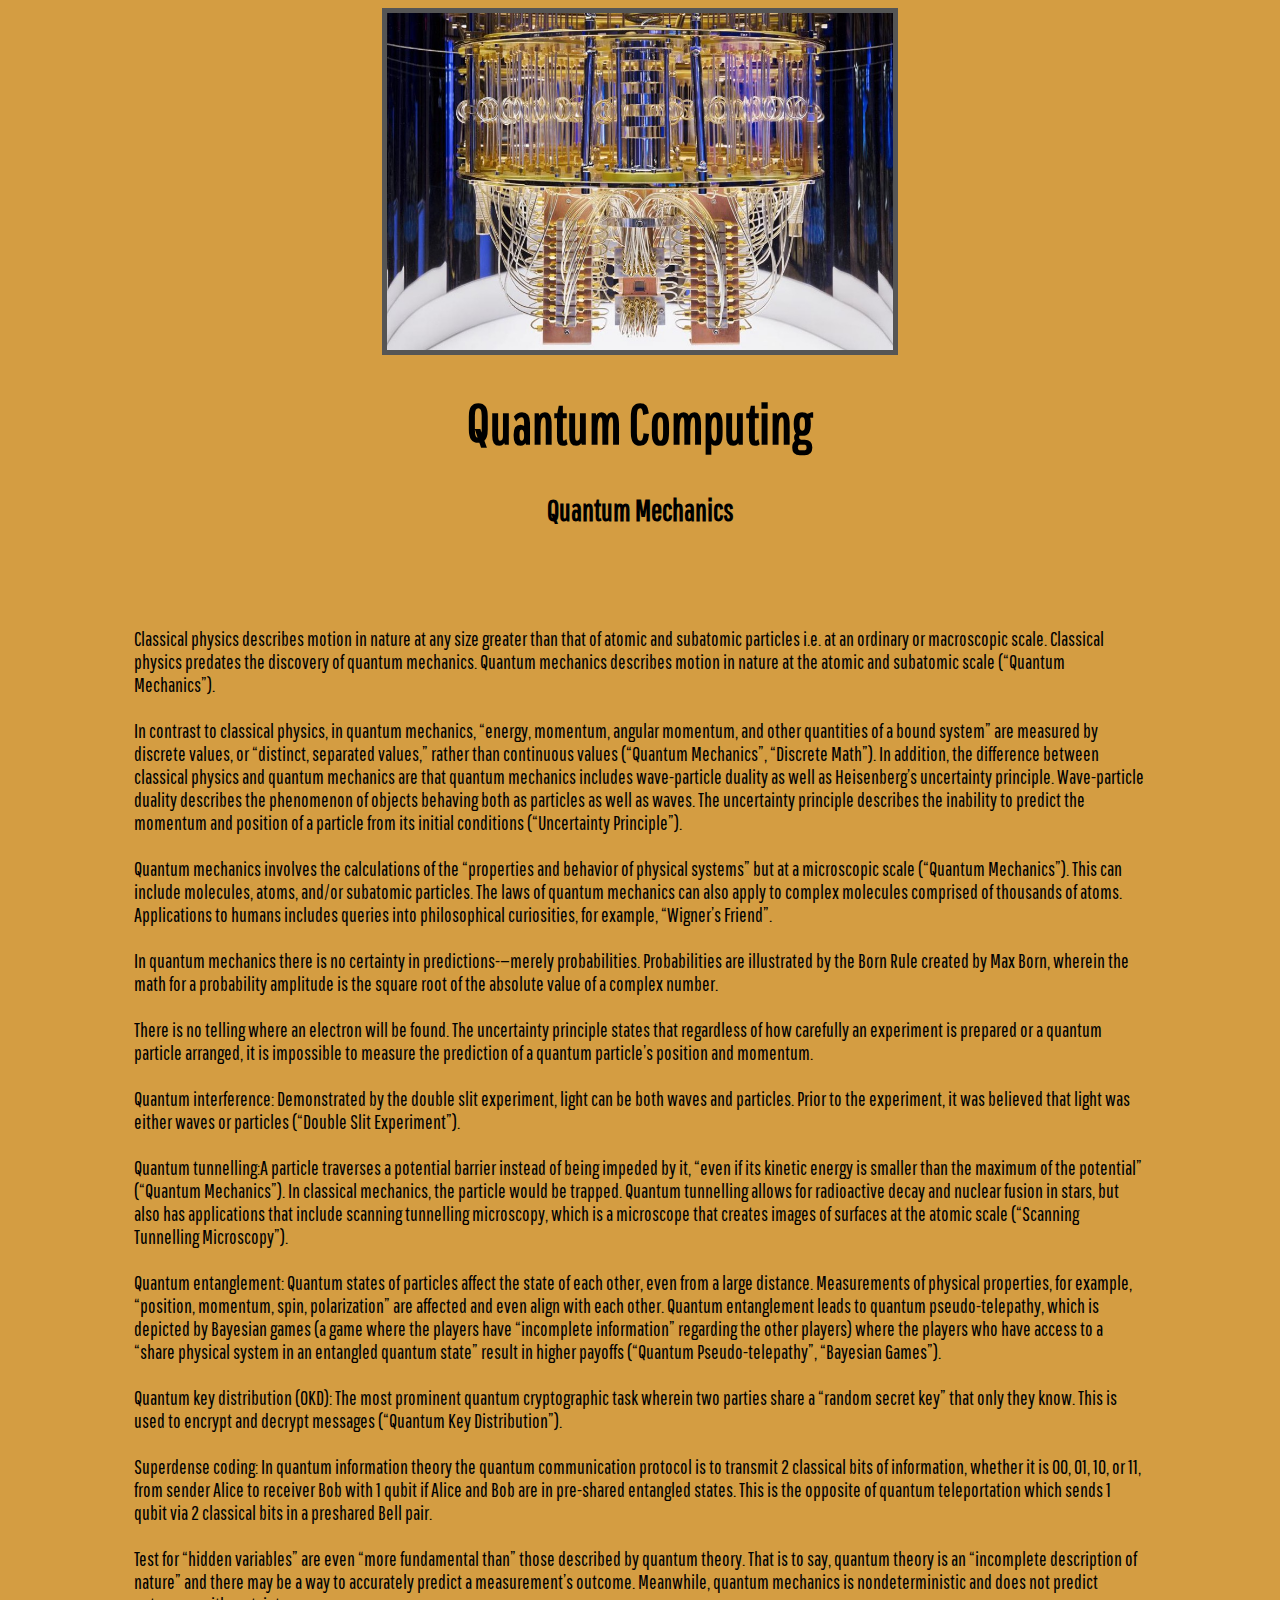
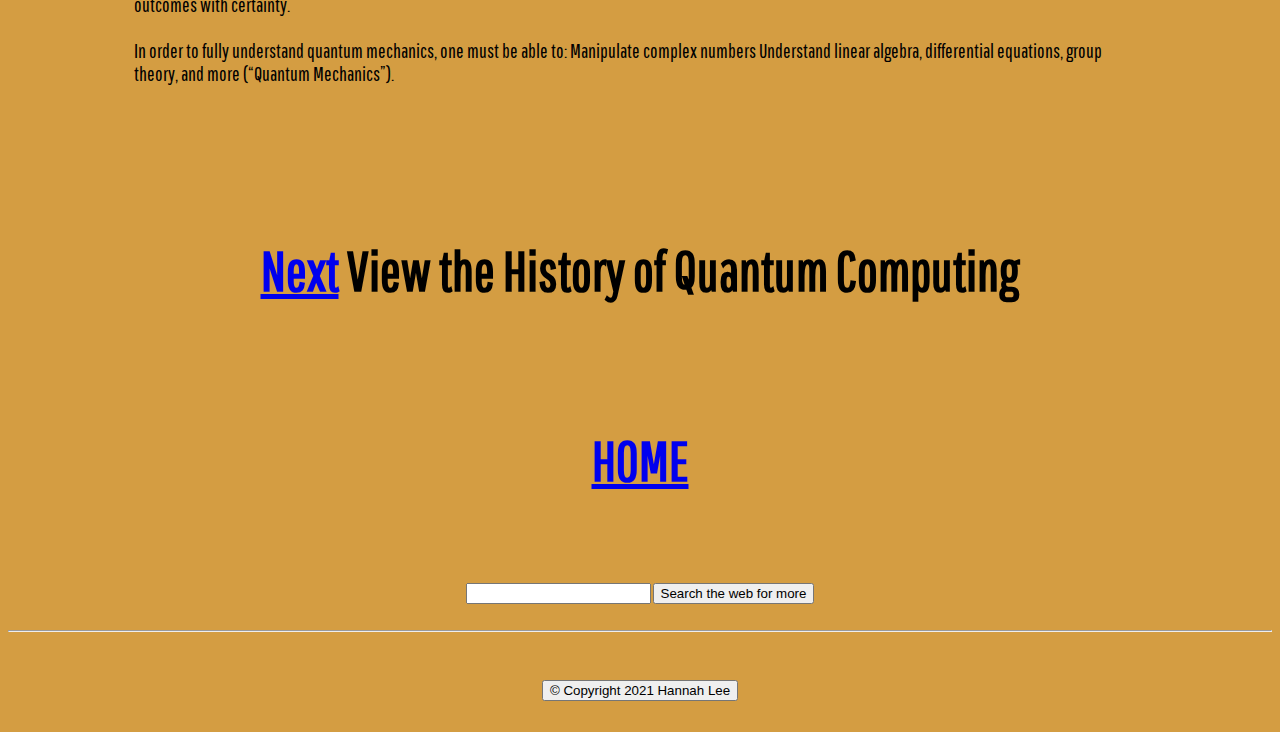
<file: index.html>
<!DOCTYPE html>
<html lang="en" dir="ltr">


<head>
  <meta charset="utf-8">

    <title>Quantum Computing</title>

  <link rel="stylesheet" href="css.css">
  <link rel="preconnect" href="https://fonts.gstatic.com">
  <link href="https://fonts.googleapis.com/css2?family=Pathway+Gothic+One&display=swap" rel="stylesheet">

  </div
</head>





<body>

  <a href="https://www.forbes.com/sites/maribellopez/2020/08/29/ibms-customers-show-us-why-its-important-to-build-a-quantum-computing-strategy-today/?sh=2510495430db"><img title="IBM Quantum Computer" src="quantum1.jpg" class="center-image"></a>

  <h1>Quantum Computing</h1>

  <div class="center-text">
    <h2>Quantum Mechanics</h2>
  </div>
  <p>

  <div class="center-text">

    Classical physics describes motion in nature at any size greater than that of atomic and
    subatomic particles i.e. at an ordinary or macroscopic scale.
    Classical physics predates the discovery of quantum mechanics.
    Quantum mechanics describes motion in nature at the atomic and subatomic scale (“Quantum Mechanics”).<br><br>
    In contrast to classical physics, in quantum mechanics, “energy, momentum, angular momentum,
    and other quantities of a bound system” are measured by discrete values, or “distinct,
    separated values,” rather than continuous values (“Quantum Mechanics”, “Discrete Math”).
    In addition, the difference between classical physics and quantum mechanics are that quantum mechanics
    includes wave-particle duality as well as Heisenberg’s uncertainty principle. Wave-particle duality
    describes the phenomenon of objects behaving both as particles as well as waves. The uncertainty
    principle describes the inability to predict the momentum and position of a particle from its
    initial conditions (“Uncertainty Principle”). <br><br>
    Quantum mechanics involves the calculations of the “properties and behavior of physical systems”
    but at a microscopic scale (“Quantum Mechanics”). This can include molecules, atoms, and/or subatomic
    particles. The laws of quantum mechanics can also apply to complex molecules comprised of thousands
    of atoms. Applications to humans includes queries into philosophical curiosities, for example,
    “Wigner’s Friend”. <br><br>
    In quantum mechanics there is no certainty in predictions-—merely probabilities. Probabilities are illustrated
    by the Born Rule created by Max Born, wherein the math for a probability amplitude is the square root of the
    absolute value of a complex number. <br><br>
    There is no telling where an electron will be found. The uncertainty principle states that regardless of how
    carefully an experiment is prepared or a quantum particle arranged, it is impossible to measure the prediction
    of a quantum particle’s position and momentum. <br><br>
    Quantum interference: Demonstrated by the double slit experiment, light can be both waves and particles.
    Prior to the experiment, it was believed that light was either waves or particles (“Double Slit Experiment”).<br><br>
    Quantum tunnelling:A particle traverses a potential barrier instead of being impeded by it, “even if
    its kinetic energy is smaller than the maximum of the potential” (“Quantum Mechanics”). In classical mechanics,
    the particle would be trapped. Quantum tunnelling allows for radioactive decay and nuclear fusion in stars,
    but also has applications that include scanning tunnelling microscopy, which is a microscope that creates images
    of surfaces at the atomic scale (“Scanning Tunnelling Microscopy”).<br><br>
    Quantum entanglement: Quantum states of particles affect the state of each other, even from a large
    distance. Measurements of physical properties, for example, “position, momentum, spin, polarization” are
    affected and even align with each other. Quantum entanglement leads to quantum pseudo-telepathy,
    which is depicted by Bayesian games (a game where the players have “incomplete information” regarding
    the other players) where the players who have access to a “share physical system in an entangled quantum
    state” result in higher payoffs (“Quantum Pseudo-telepathy”, “Bayesian Games”).<br><br>
    Quantum key distribution (OKD): The most prominent quantum cryptographic task wherein two parties
    share a “random secret key” that only they know. This is used to encrypt and decrypt messages
    (“Quantum Key Distribution”).<br><br>
    Superdense coding: In quantum information theory the quantum communication protocol is to transmit
    2 classical bits of information, whether it is 00, 01, 10, or 11, from sender Alice to receiver Bob
    with 1 qubit if Alice and Bob are in pre-shared entangled states. This is the opposite of quantum
    teleportation which sends 1 qubit via 2 classical bits in a preshared Bell pair.<br><br>
    Test for “hidden variables” are even “more fundamental than” those described by quantum theory.
    That is to say, quantum theory is an “incomplete description of nature” and there may be a way
    to accurately predict a measurement’s outcome. Meanwhile, quantum mechanics is nondeterministic
    and does not predict outcomes with certainty.<br><br>
    In order to fully understand quantum mechanics, one must be able to: Manipulate complex numbers
    Understand linear algebra, differential equations, group theory, and more (“Quantum Mechanics”).








    <br>
  </div>
  <br><br><br>
  </p>
  <h1><a href="history.html">Next</a> View the History of Quantum Computing</h1>



</body>
<br>
<br>
<br>
<footer>
  <h1><a href="index.html">HOME</a></h1>
  <br><br><br>
  <form action="https://google.com/search" method="get">
    <input name="q" type="text">
    <input type="submit" value="Search the web for more">
  </form>
  <br>
  <hr>
  <br>
  <br>
  <div class="button"> <button onclick="myFunction()">© Copyright 2021 Hannah Lee</button>
    <br><br>
    <script>
      function myFunction() {
        alert("Do not copy!");
      }
    </script>
  </div>



</footer>

</body>





</html>
</file>
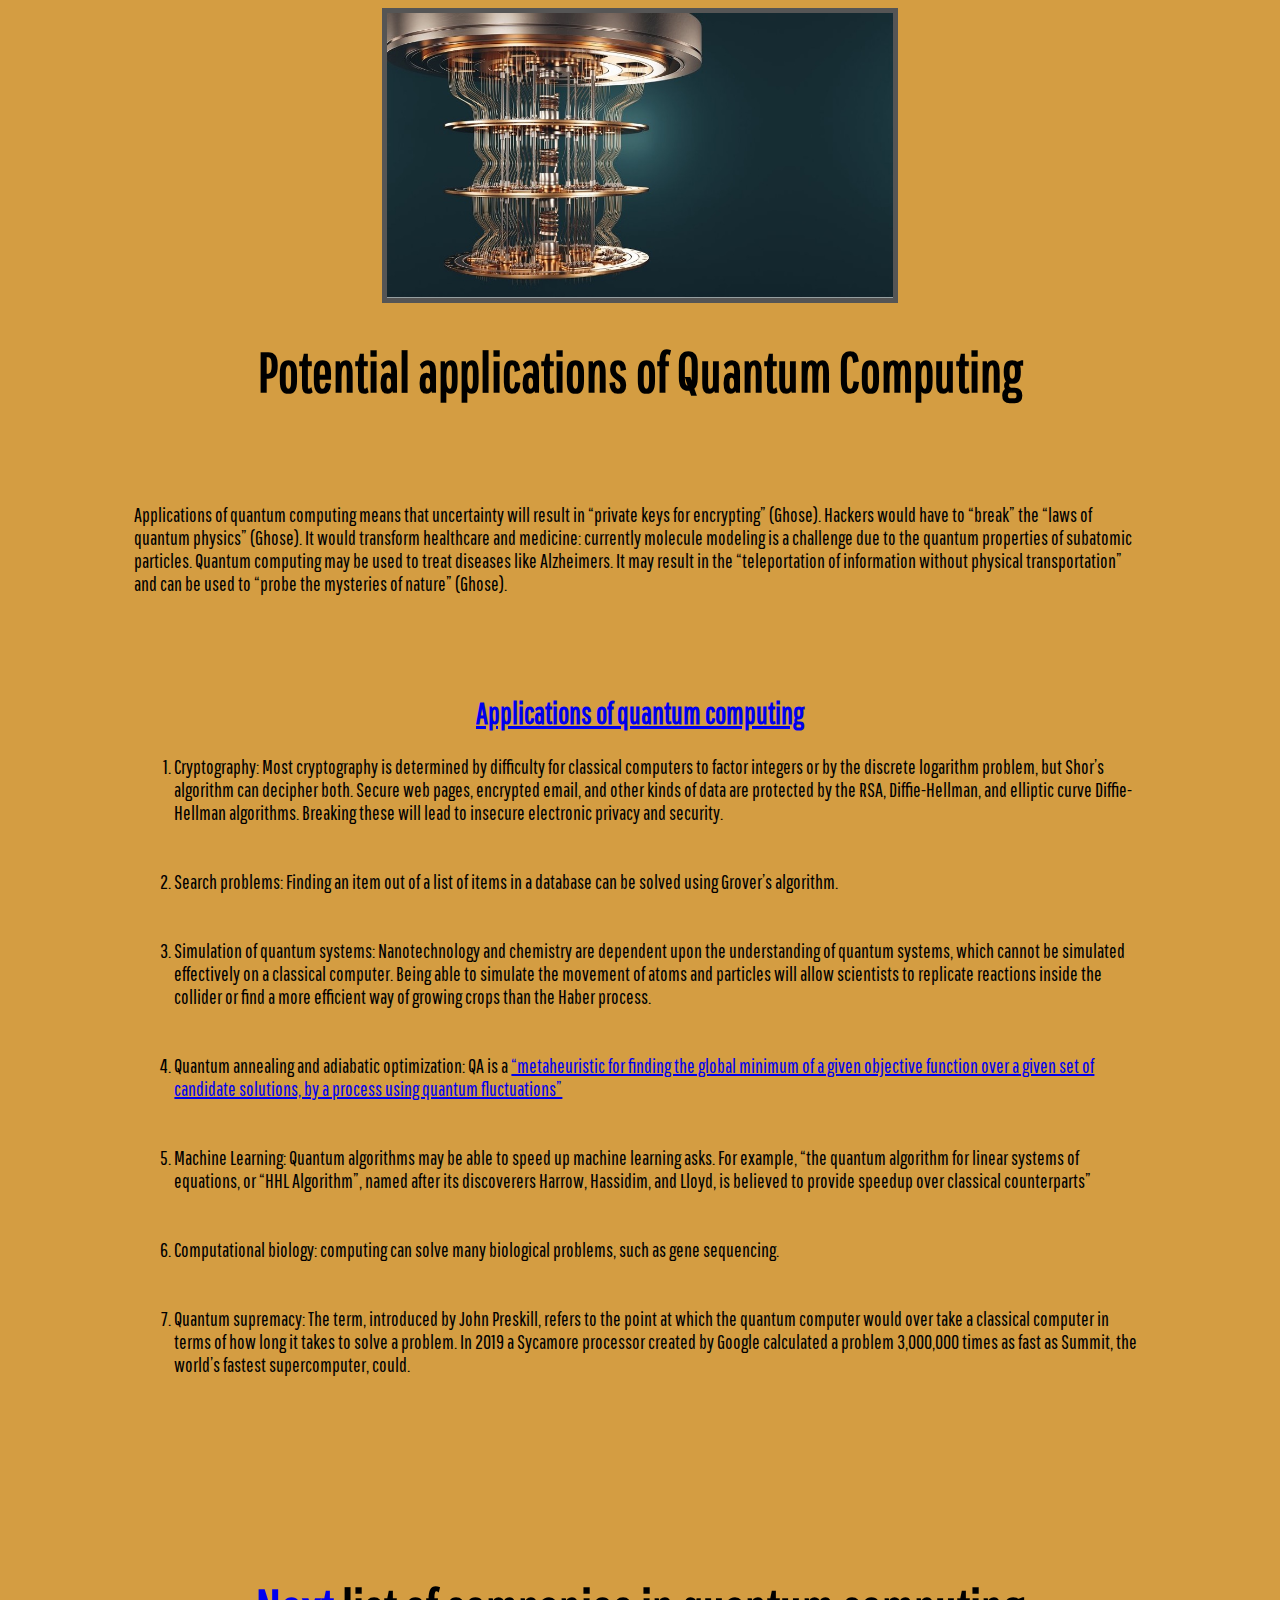
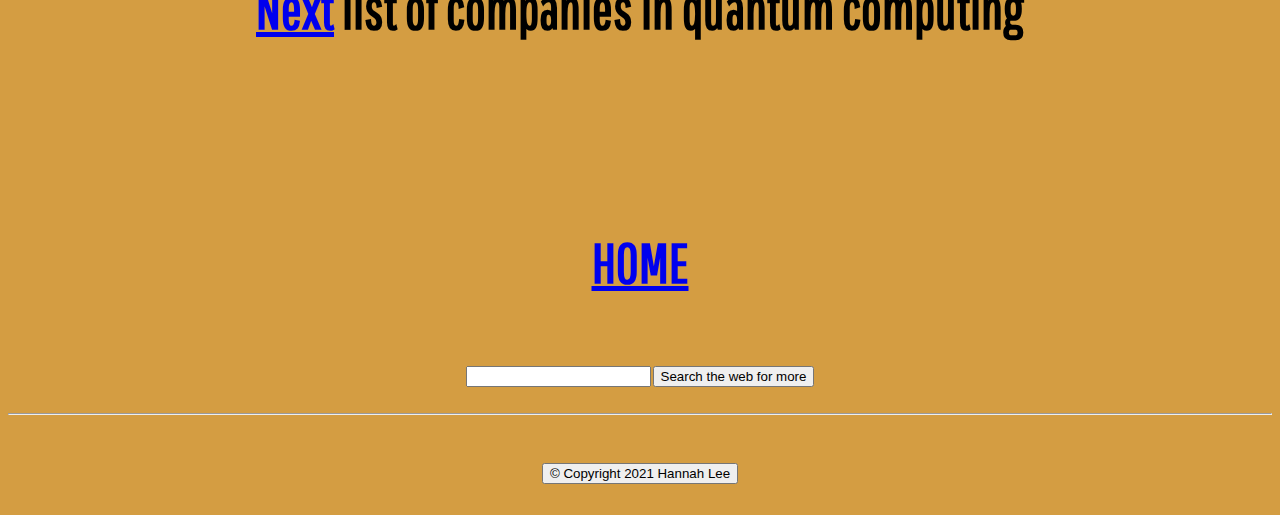
<file: applications.html>
<!DOCTYPE html>
<html lang="en" dir="ltr">

<head>
  <meta charset="utf-8">
  <title>Quantum Computing</title>
  <link rel="stylesheet" href="css.css">
  <link rel="preconnect" href="https://fonts.gstatic.com">
  <link href="https://fonts.googleapis.com/css2?family=Pathway+Gothic+One&display=swap" rel="stylesheet">
</head>

<body>
  <a href="https://www.wilsoncenter.org/blog-post/games-round-quantum-computing"><img title="image credit: Shutterstock" src="quantum2.jpg" class="center-image"></a>

  <h1>Potential applications of Quantum Computing</h1>
  <p>


  <p>
  <div class="center-text">
    Applications of quantum computing means that uncertainty will result in “private keys for encrypting” (Ghose).
    Hackers would have to “break” the “laws of quantum physics” (Ghose). It would transform healthcare and medicine:
    currently molecule modeling is a challenge due to the quantum properties of subatomic particles. Quantum computing
    may be used to treat diseases like Alzheimers. It may result in the “teleportation of information without physical
    transportation” and can be used to “probe the mysteries of nature” (Ghose).
  </div>
  </p>


  <div>
    <h2> <a href="https://en.wikipedia.org/wiki/Quantum_computing" target="_blank">Applications of quantum computing</a><br></h2>
  </div>

  <div class="center-text">
    <ol>
      <li>Cryptography: Most cryptography is determined by difficulty for classical computers to factor integers or by
        the discrete logarithm problem, but Shor’s algorithm can decipher both. Secure web pages, encrypted email,
        and other kinds of data are protected by the RSA, Diffie-Hellman, and elliptic curve Diffie-Hellman algorithms.
        Breaking these will lead to insecure electronic privacy and security.</li><br><br>
      <li>Search problems: Finding an item out of a list of items in a database can be solved using Grover’s algorithm.</li><br><br>
      <li>Simulation of quantum systems: Nanotechnology and chemistry are dependent upon the understanding of quantum systems,
        which cannot be simulated effectively on a classical computer. Being able to simulate the movement of atoms and
        particles will allow scientists to replicate reactions inside the collider or find a more efficient way of growing
        crops than the Haber process.</li><br><br>
      <li>Quantum annealing and adiabatic optimization: QA is a <a href="https://en.wikipedia.org/wiki/Quantum_annealing" target="_blank">“metaheuristic for finding the global minimum of a given objective function over a given set of
          candidate solutions, by a process using quantum fluctuations”</a></li><br><br>
      <li>Machine Learning: Quantum algorithms may be able to speed up machine learning asks. For example, “the
        quantum algorithm for linear systems of equations, or “HHL Algorithm”, named after its discoverers Harrow,
        Hassidim, and Lloyd, is believed to provide speedup over classical counterparts”</li><br><br>
      <li>Computational biology: computing can solve many biological problems, such as gene sequencing.</li><br><br>
      <li>Quantum supremacy: The term, introduced by John Preskill, refers to the point at which the quantum computer
        would over take a classical computer in terms of how long it takes to solve a problem. In 2019 a
        Sycamore processor created by Google calculated a problem 3,000,000 times as fast as Summit, the world’s
        fastest supercomputer, could.</li><br><br>
    </ol>
  </div>
  </p>
</body>
<br>


<h1><a href="companies.html">Next</a> list of companies in quantum computing</h1>
<br><br><br>
<title>
  search
</title>

</p>

<footer>
  <h1><a href="index.html">HOME</a></h1>
  <br><br>
  <form action="https://google.com/search" method="get">
    <input name="q" type="text">
    <input type="submit" value="Search the web for more">
  </form>
  <br>
  <hr>
  <br>
  <br>
  <div class="button"> <button onclick="myFunction()">© Copyright 2021 Hannah Lee</button>
    <br><br>
    <script>
      function myFunction() {
        alert("DO NOT COPY");
      }
    </script>
  </div>



</footer>
</body>

</html>
</file>
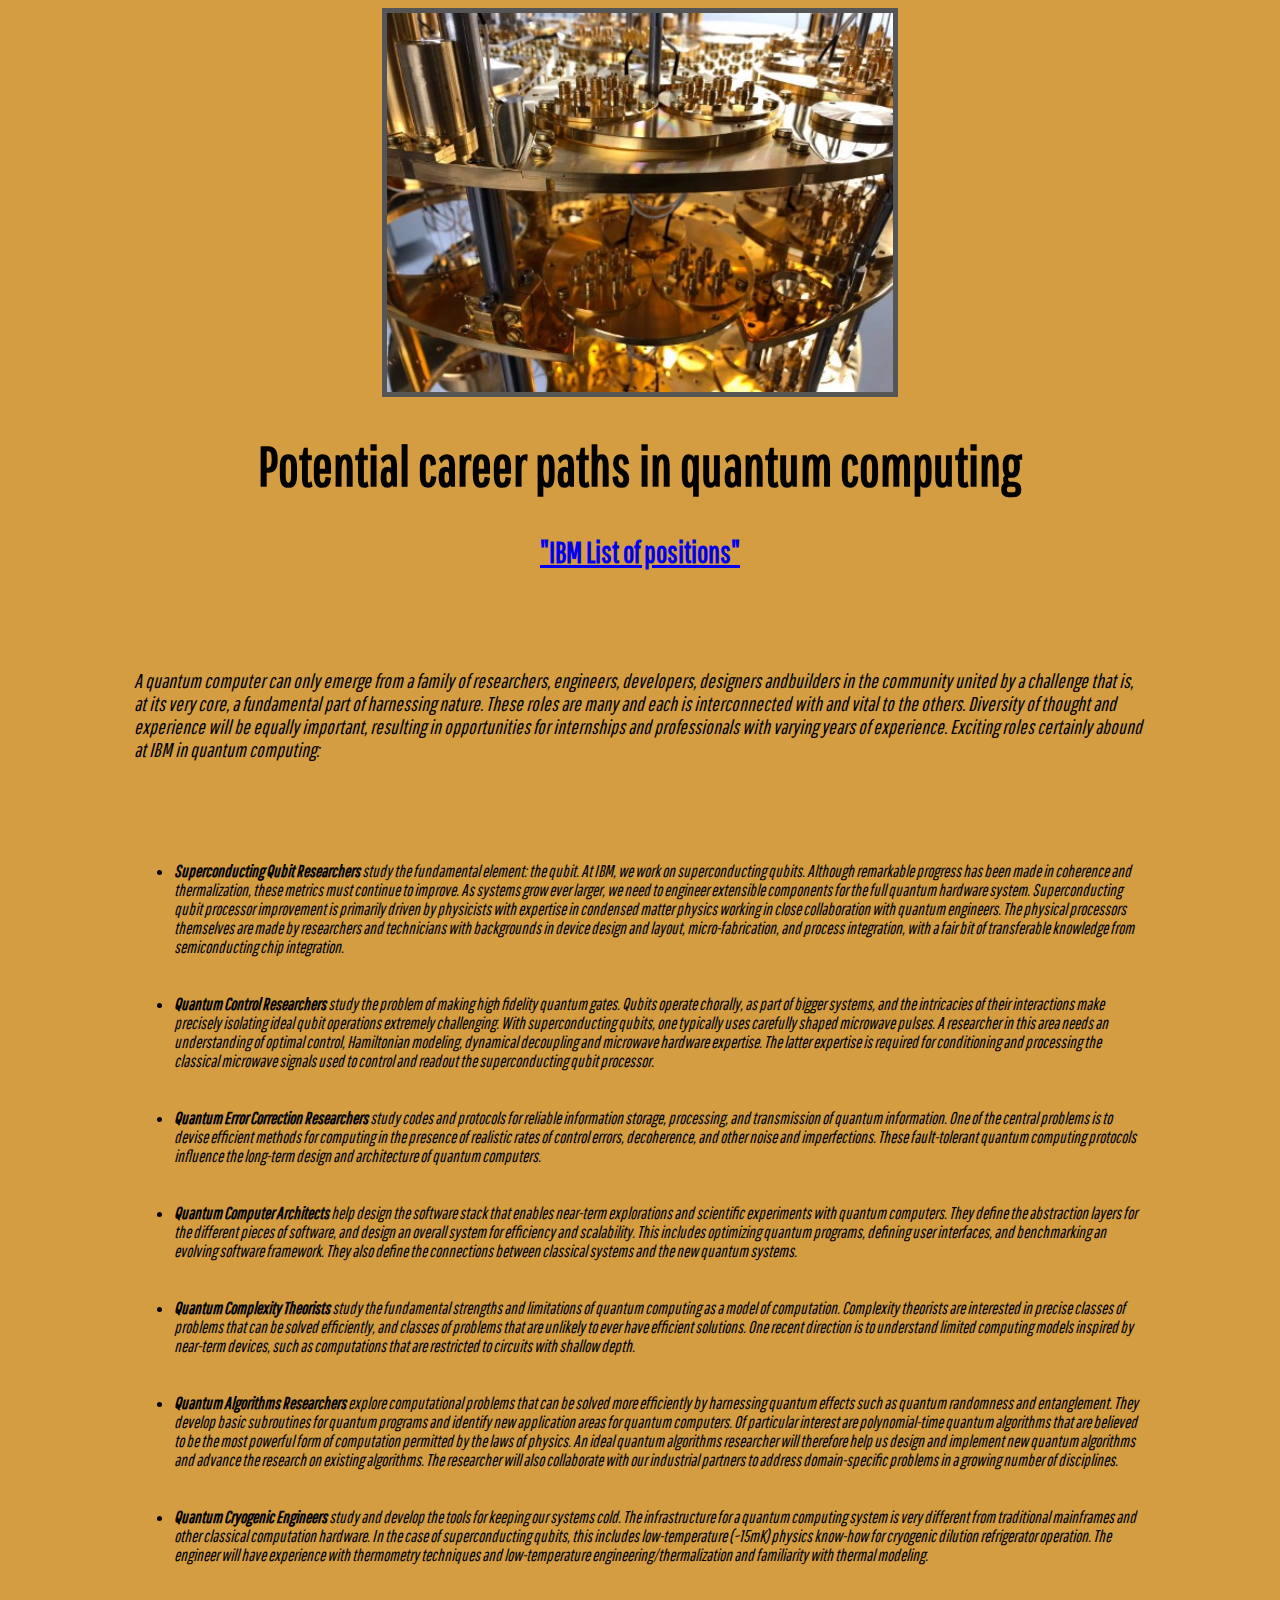
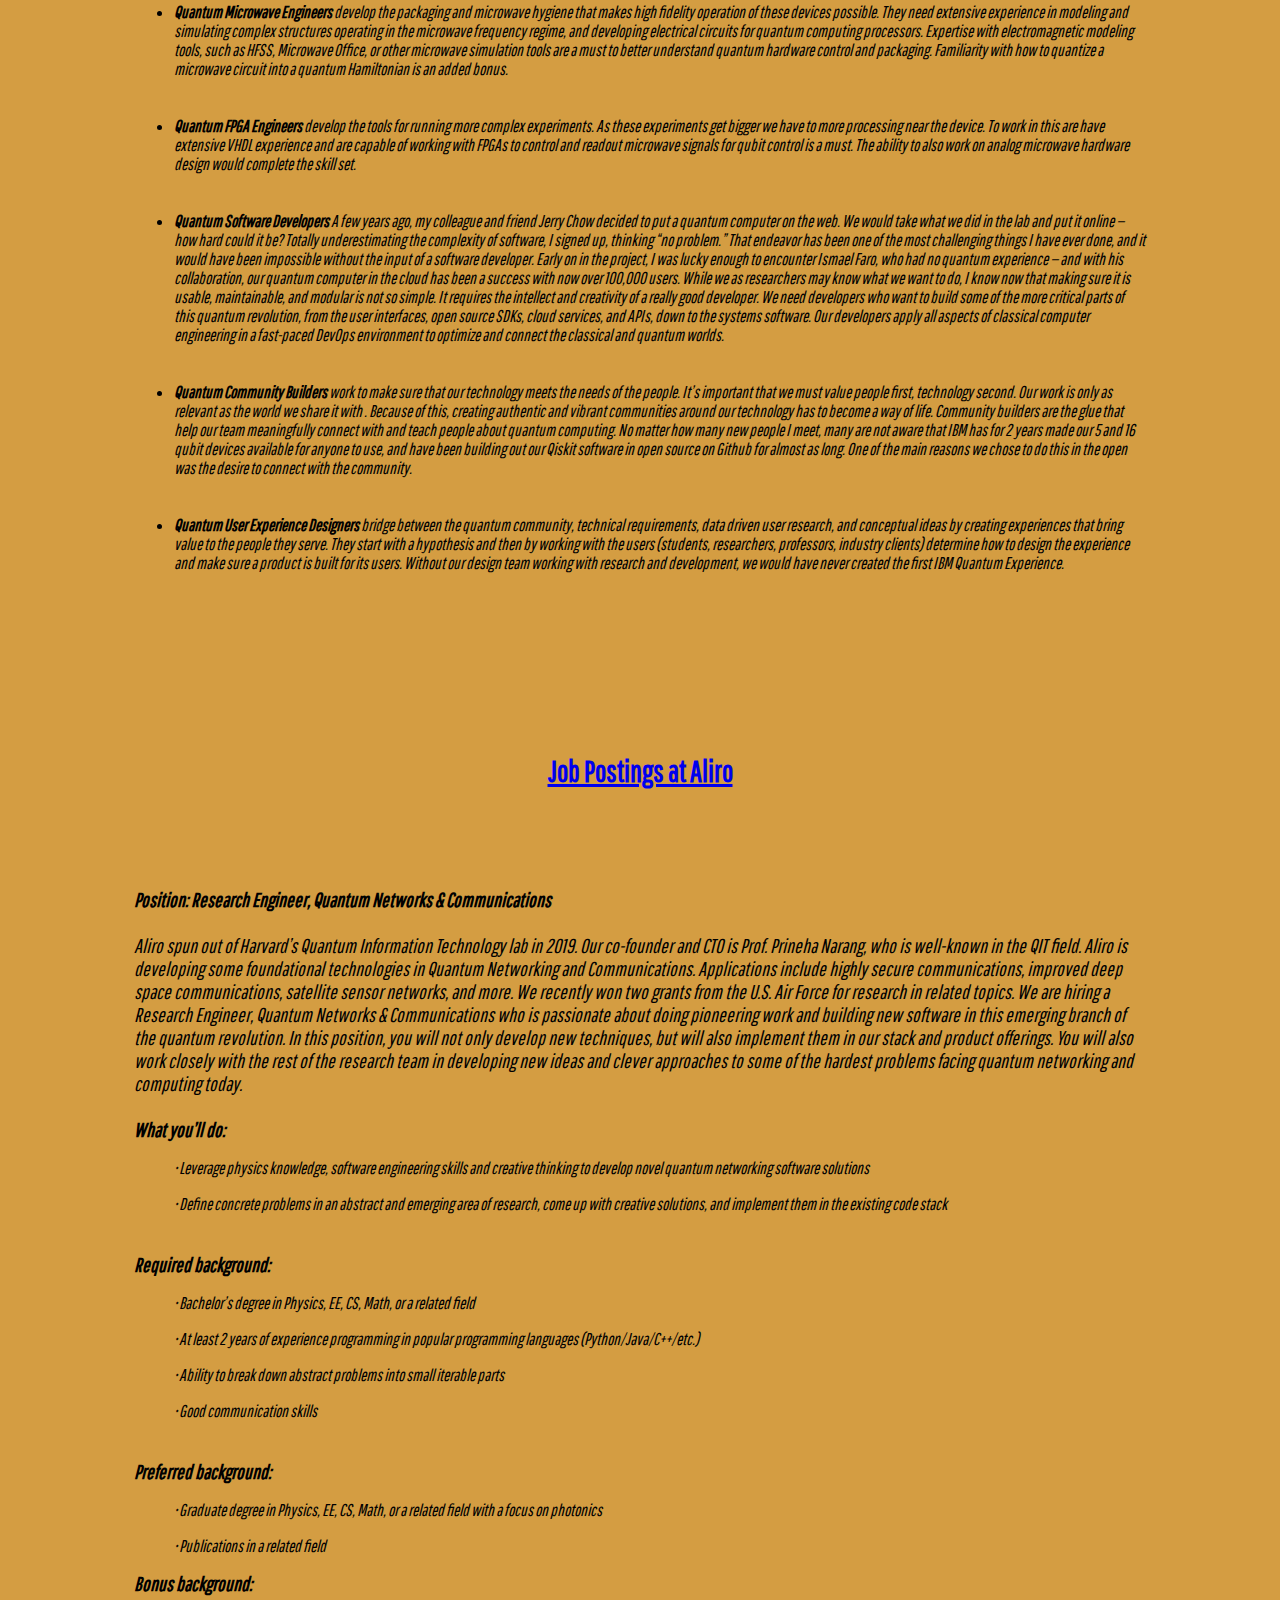
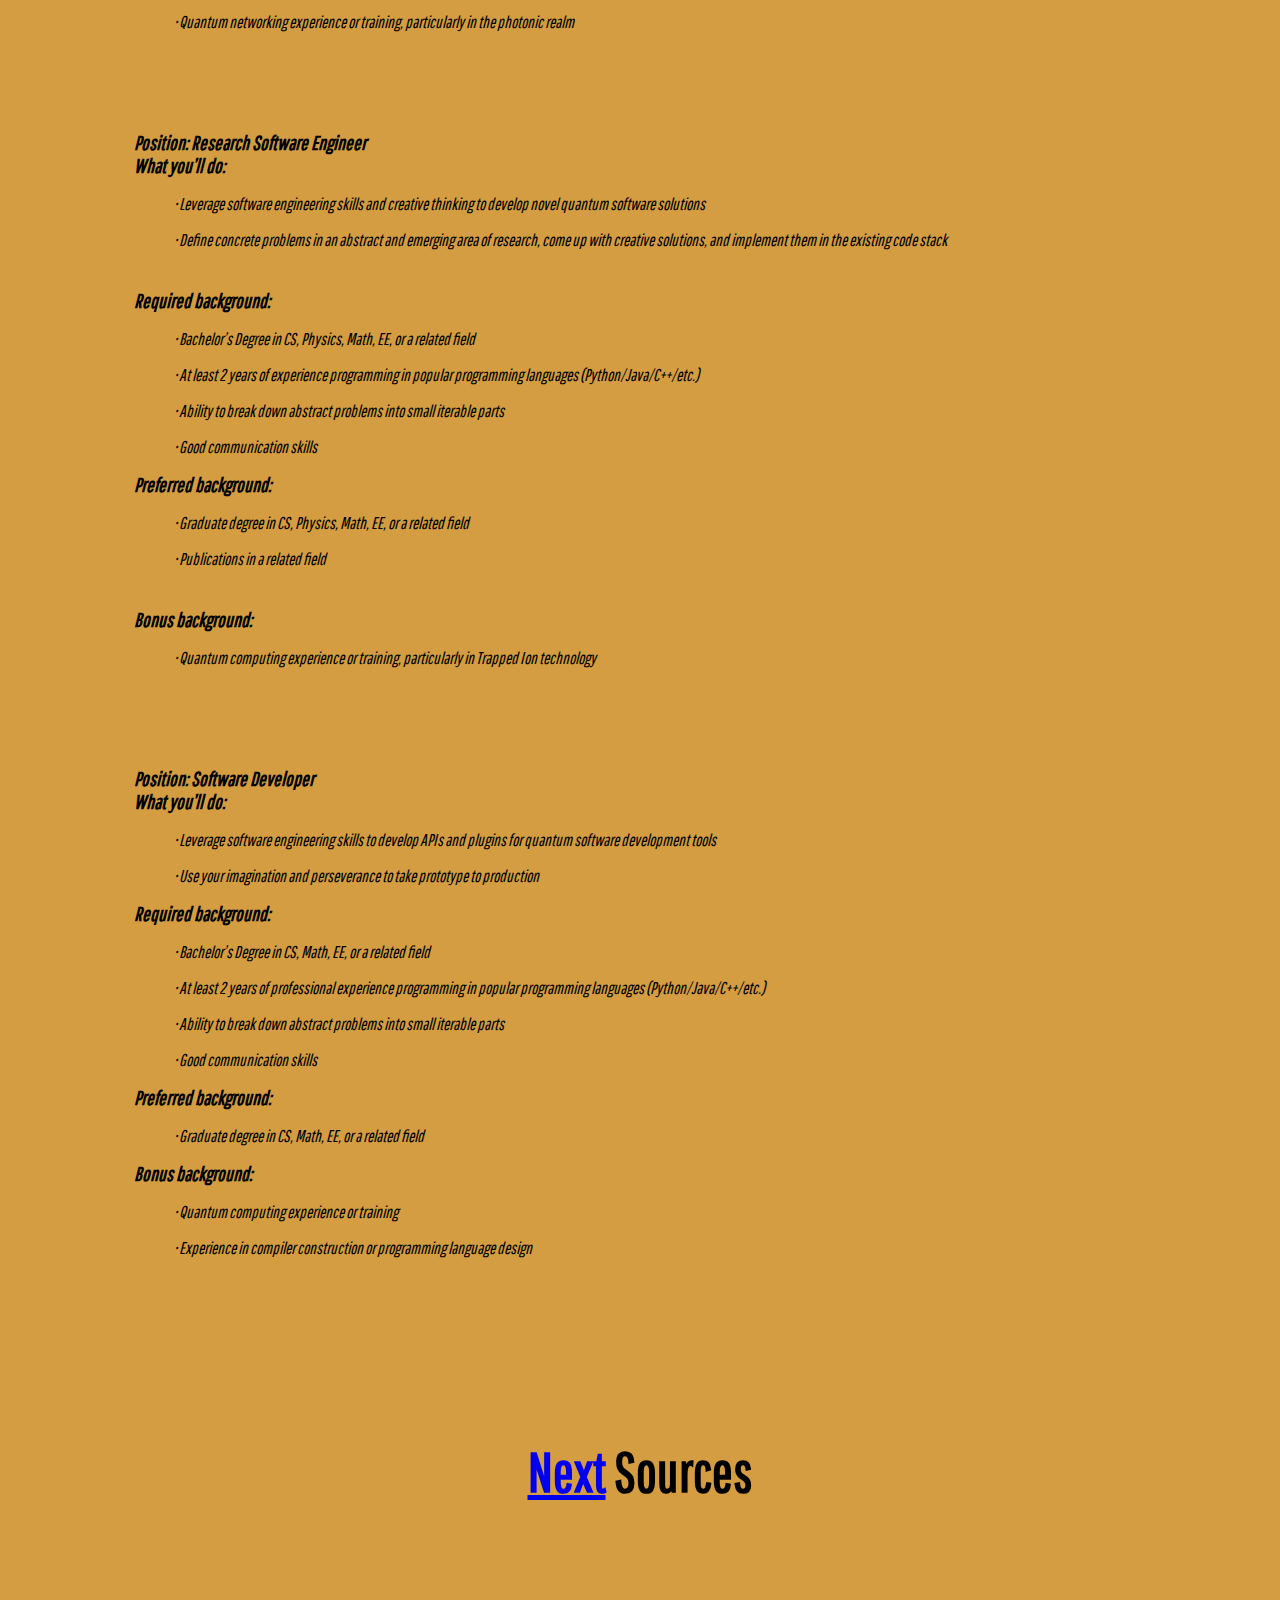
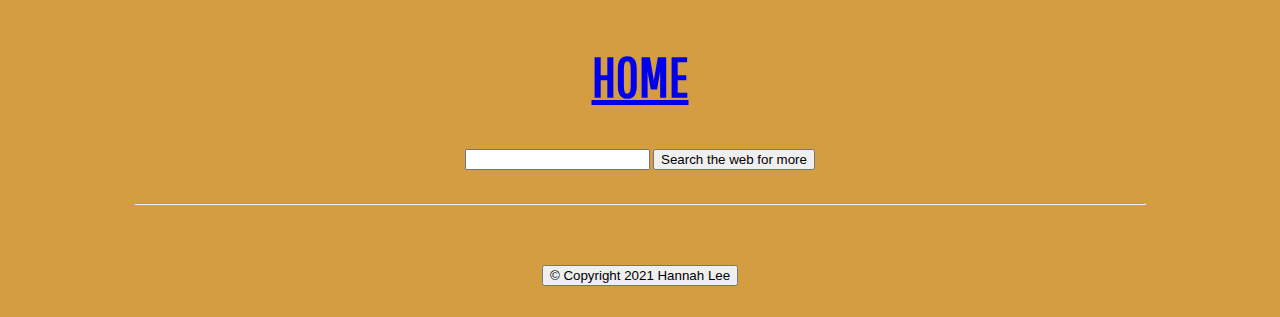
<file: careerpaths.html>
<!DOCTYPE html>
<html lang="en" dir="ltr">

<head>
  <meta charset="utf-8">
  <title>Quantum Computing</title>
  <link rel="stylesheet" href="css.css">
  <link rel="preconnect" href="https://fonts.gstatic.com">
  <link href="https://fonts.googleapis.com/css2?family=Pathway+Gothic+One&display=swap" rel="stylesheet">
</head>

<body>
  <a href="https://www.ft.com/content/24bf2c72-d08b-11e8-9a3c-5d5eac8f1ab4"><img title="'Inside a Bluefors quantum chip cooler at University College London'" src="quantum4.jpg" class="center-image"></a>
  <div>
    <h1>Potential career paths in quantum computing</h1>
  </div>
      <div>
        <h2><a
            href="https://medium.com/qiskit/the-hitchhiking-cats-guide-to-getting-a-job-in-quantum-computing-da7e3bb9ff64#id_token=eyJhbGciOiJSUzI1NiIsImtpZCI6IjY5ZWQ1N2Y0MjQ0OTEyODJhMTgwMjBmZDU4NTk1NGI3MGJiNDVhZTAiLCJ0eXAiOiJKV1QifQ.[base64].[base64]"
            target="_blank">"IBM List of positions"</a></h2>
      </div>
      <p>




      <p>
      <div class="center-text"><em>
          A quantum computer can only emerge from a family of researchers, engineers, developers, designers andbuilders
          in the community united by a challenge that is, at its very core, a fundamental part of
          harnessing nature. These roles are many and each is interconnected with and vital to the others.
          Diversity of thought and experience will be equally important, resulting in opportunities for internships
          and professionals with varying years of experience. Exciting roles certainly abound at IBM in quantum computing:
        </em></div>
      </p>

      <div class="center-text">
        <ul>
          <li><em><b> Superconducting Qubit Researchers </b> study the fundamental element: the qubit. At IBM, we
              work on superconducting qubits. Although remarkable progress has been made in
              coherence and thermalization, these metrics must continue to improve. As systems
              grow ever larger, we need to engineer extensible components for the full
              quantum hardware system. Superconducting qubit processor improvement is
              primarily driven by physicists with expertise in condensed matter physics
              working in close collaboration with quantum engineers. The physical processors
              themselves are made by researchers and technicians with backgrounds in device
              design and layout, micro-fabrication, and process integration, with a fair bit
              of transferable knowledge from semiconducting chip integration.</em></li><br><br>
          <li><em><b>Quantum Control Researchers </b> study the problem of making high fidelity quantum gates.
              Qubits operate chorally, as part of bigger systems, and the intricacies of their
              interactions make precisely isolating ideal qubit operations extremely challenging.
              With superconducting qubits, one typically uses carefully shaped microwave pulses.
              A researcher in this area needs an understanding of optimal control, Hamiltonian modeling,
              dynamical decoupling and microwave hardware expertise. The latter expertise is required for
              conditioning and processing the classical microwave signals used to control and readout
              the superconducting qubit processor.</em></li><br><br>
          <li><em><b>Quantum Error Correction Researchers</b> study codes and protocols for reliable information
              storage, processing, and transmission of quantum information. One of the central problems
              is to devise efficient methods for computing in the presence of realistic rates of control
              errors, decoherence, and other noise and imperfections. These fault-tolerant quantum computing
              protocols influence the long-term design and architecture of quantum computers.</em></li><br><br>
          <li><em><b>Quantum Computer Architects</b> help design the software stack that enables near-term explorations
              and scientific experiments with quantum computers. They define the abstraction layers for the different
              pieces of software, and design an overall system for efficiency and scalability. This includes
              optimizing quantum programs, defining user interfaces, and benchmarking an evolving software
              framework. They also define the connections between classical systems and the new quantum systems.</em></li><br><br>
          <li><em><b>Quantum Complexity Theorists</b> study the fundamental strengths and limitations of quantum computing as
              a model of computation. Complexity theorists are interested in precise classes of problems that can be
              solved efficiently, and classes of problems that are unlikely to ever have efficient solutions.
              One recent direction is to understand limited computing models inspired by near-term devices,
              such as computations that are restricted to circuits with shallow depth.</em></li><br><br>
          <li><em><b>Quantum Algorithms Researchers</b> explore computational problems that can be solved more efficiently
              by harnessing quantum effects such as quantum randomness and entanglement. They develop basic
              subroutines for quantum programs and identify new application areas for quantum computers.
              Of particular interest are polynomial-time quantum algorithms that are believed to be the
              most powerful form of computation permitted by the laws of physics. An ideal quantum algorithms
              researcher will therefore help us design and implement new quantum algorithms and advance the research
              on existing algorithms. The researcher will also collaborate with our industrial partners to
              address domain-specific problems in a growing number of disciplines.</em></li><br><br>
          <li><em><b>Quantum Cryogenic Engineers</b> study and develop the tools for keeping our systems
              cold. The infrastructure for a quantum computing system is very different from traditional mainframes
              and other classical computation hardware. In the case of superconducting qubits, this includes low-temperature
              (~15mK) physics know-how for cryogenic dilution refrigerator operation. The engineer will have experience
              with thermometry techniques and low-temperature engineering/thermalization and familiarity with thermal
              modeling.</em></li><br><br>
          <li><em><b>Quantum Microwave Engineers</b> develop the packaging and microwave hygiene that makes high fidelity
              operation of these devices possible. They need extensive experience in modeling and simulating
              complex structures operating in the microwave frequency regime, and developing electrical circuits
              for quantum computing processors. Expertise with electromagnetic modeling tools, such as HFSS,
              Microwave Office, or other microwave simulation tools are a must to better understand quantum
              hardware control and packaging. Familiarity with how to quantize a microwave circuit into a quantum
              Hamiltonian is an added bonus.</em></li><br><br>
          <li><em><b>Quantum FPGA Engineers</b> develop the tools for running more complex experiments. As these experiments
              get bigger we have to more processing near the device. To work in this are have extensive VHDL
              experience and are capable of working with FPGAs to control and readout microwave signals for
              qubit control is a must. The ability to also work on analog microwave hardware design would
              complete the skill set.</em></li><br><br>
          <li><em><b>Quantum Software Developers</b> A few years ago, my colleague and friend Jerry Chow decided to put a
              quantum computer on the web. We would take what we did in the lab and put it online —
              how hard could it be? Totally underestimating the complexity of software, I signed up,
              thinking “no problem.” That endeavor has been one of the most challenging things I have
              ever done, and it would have been impossible without the input of a software developer.
              Early on in the project, I was lucky enough to encounter Ismael Faro, who had no quantum
              experience — and with his collaboration, our quantum computer in the cloud has been a success
              with now over 100,000 users. While we as researchers may know what we want to do, I know now that
              making sure it is usable, maintainable, and modular is not so simple. It requires the intellect
              and creativity of a really good developer. We need developers who want to build some of the more
              critical parts of this quantum revolution, from the user interfaces, open source SDKs, cloud services,
              and APIs, down to the systems software. Our developers apply all aspects of classical computer engineering
              in a fast-paced DevOps environment to optimize and connect the classical and quantum worlds.</em></li><br><br>
          <li><em><b>Quantum Community Builders</b> work to make sure that our technology meets the needs of the people. It’s
              important that we must value people first, technology second. Our work is only as relevant as the world we
              share it with . Because of this, creating authentic and vibrant communities around our technology has to
              become a way of life. Community builders are the glue that help our team meaningfully connect with and
              teach people about quantum computing. No matter how many new people I meet, many are not aware that
              IBM has for 2 years made our 5 and 16 qubit devices available for anyone to use, and have been building
              out our Qiskit software in open source on Github for almost as long. One of the main reasons we chose
              to do this in the open was the desire to connect with the community.</em></li><br><br>
          <li><em><b>Quantum User Experience Designers</b> bridge between the quantum community,
              technical requirements, data driven user research, and conceptual ideas by creating experiences
              that bring value to the people they serve. They start with a hypothesis and then by working with
              the users (students, researchers, professors, industry clients) determine how to design the experience
              and make sure a product is built for its users. Without our design team working with research and
              development, we would have never created the first IBM Quantum Experience.</em></li><br><br>



        </ul>
      </div>
      </p>
      <br>
      <div>
        <h2><a href="https://www.aliroquantum.com/careers-aliro" target="_blank">Job Postings at Aliro</a></h2>
      </div>
      <p>
      <div class="center-text"><em>
          <b>Position: Research Engineer, Quantum Networks & Communications</b><br><br>
          Aliro spun out of Harvard’s Quantum Information Technology lab in 2019. Our co-founder and CTO
          is Prof. Prineha Narang, who is well-known in the QIT field. Aliro is developing some foundational
          technologies in Quantum Networking and Communications. Applications include highly secure communications,
          improved deep space communications, satellite sensor networks, and more. We recently won two
          grants from the U.S. Air Force for research in related topics. We are hiring a Research Engineer,
          Quantum Networks & Communications who is passionate about doing pioneering work and building new software
          in this emerging branch of the quantum revolution. In this position, you will not only develop new
          techniques, but will also implement them in our stack and product offerings. You will also work
          closely with the rest of the research team in developing new ideas and clever approaches to some of
          the hardest problems facing quantum networking and computing today.<br><br>
          <b>What you’ll do:</b><br>
          <ul>• Leverage physics knowledge, software engineering skills and creative thinking to develop novel quantum networking software solutions</ul>
          <ul>• Define concrete problems in an abstract and emerging area of research, come up with creative solutions, and
            implement them in the existing code stack</ul><br>
          <b>Required background:</b><br>
          <ul>• Bachelor’s degree in Physics, EE, CS, Math, or a related field</ul>
          <ul>• At least 2 years of experience programming in popular programming languages (Python/Java/C++/etc.)</ul>
          <ul>• Ability to break down abstract problems into small iterable parts</ul>
          <ul>• Good communication skills</ul><br>
          <b>Preferred background:</b><br>
          <ul>• Graduate degree in Physics, EE, CS, Math, or a related field with a focus on photonics</ul>
          <ul>• Publications in a related field</ul>
          <b>Bonus background:</b>
          <ul>• Quantum networking experience or training, particularly in the photonic realm</ul>
        </em></div>
      </p>
      <p>
      <div class="center-text"><em>
          <b>Position: Research Software Engineer</b><br>
          <b>What you’ll do:</b><br>
          <ul>• Leverage software engineering skills and creative thinking to develop novel quantum software solutions</ul>
          <ul>• Define concrete problems in an abstract and emerging area of research, come up with creative solutions,
            and implement them in the existing code stack</ul><br>
          <b>Required background:</b><br>
          <ul>• Bachelor’s Degree in CS, Physics, Math, EE, or a related field</ul>
          <ul>• At least 2 years of experience programming in popular programming languages (Python/Java/C++/etc.)</ul>
          <ul>• Ability to break down abstract problems into small iterable parts</ul>
          <ul>• Good communication skills</ul>
          <b>Preferred background:</b><br>
          <ul>• Graduate degree in CS, Physics, Math, EE, or a related field</ul>
          <ul>• Publications in a related field</ul><br>
          <b>Bonus background:</b><br>
          <ul>• Quantum computing experience or training, particularly in Trapped Ion technology</ul>
        </em></div>
      </p>

      <p>
      <div class="center-text"><em>
          <b>Position: Software Developer</b><br>
          <b>What you’ll do:</b><br>
          <ul>• Leverage software engineering skills to develop APIs and plugins for quantum software development tools</ul>
          <ul>• Use your imagination and perseverance to take prototype to production</ul>
          <b>Required background:</b><br>
          <ul>• Bachelor’s Degree in CS, Math, EE, or a related field</ul>
          <ul>• At least 2 years of professional experience programming in popular programming languages (Python/Java/C++/etc.)</ul>
          <ul>• Ability to break down abstract problems into small iterable parts</ul>
          <ul>• Good communication skills</ul>
          <b>Preferred background:</b><br>
          <ul>• Graduate degree in CS, Math, EE, or a related field</ul>
          <b>Bonus background:</b><br>
          <ul>• Quantum computing experience or training</ul>
          <ul>• Experience in compiler construction or programming language design</ul>
        </em>
        <div>
          </p>

          <br><br>
          <h1><a href="sources.html">Next</a> Sources</h1>
          <br><br><br>

        </div>
        </body>

        <footer>
           <h1><a href="index.html">HOME</a></h1>
             <form action="https://google.com/search" method="get">
                    <input name="q" type="text">
                    <input type="submit" value="Search the web for more">
                </form>
                <br>
                <hr>
                <br>
                <br>
                <div class="button"> <button onclick="myFunction()">© Copyright 2021 Hannah Lee</button>
        <br><br>
        <script>
        function myFunction() {
          alert("Do not copy");
        }
        </script>
        </div>



          </footer>


</html>
</file>
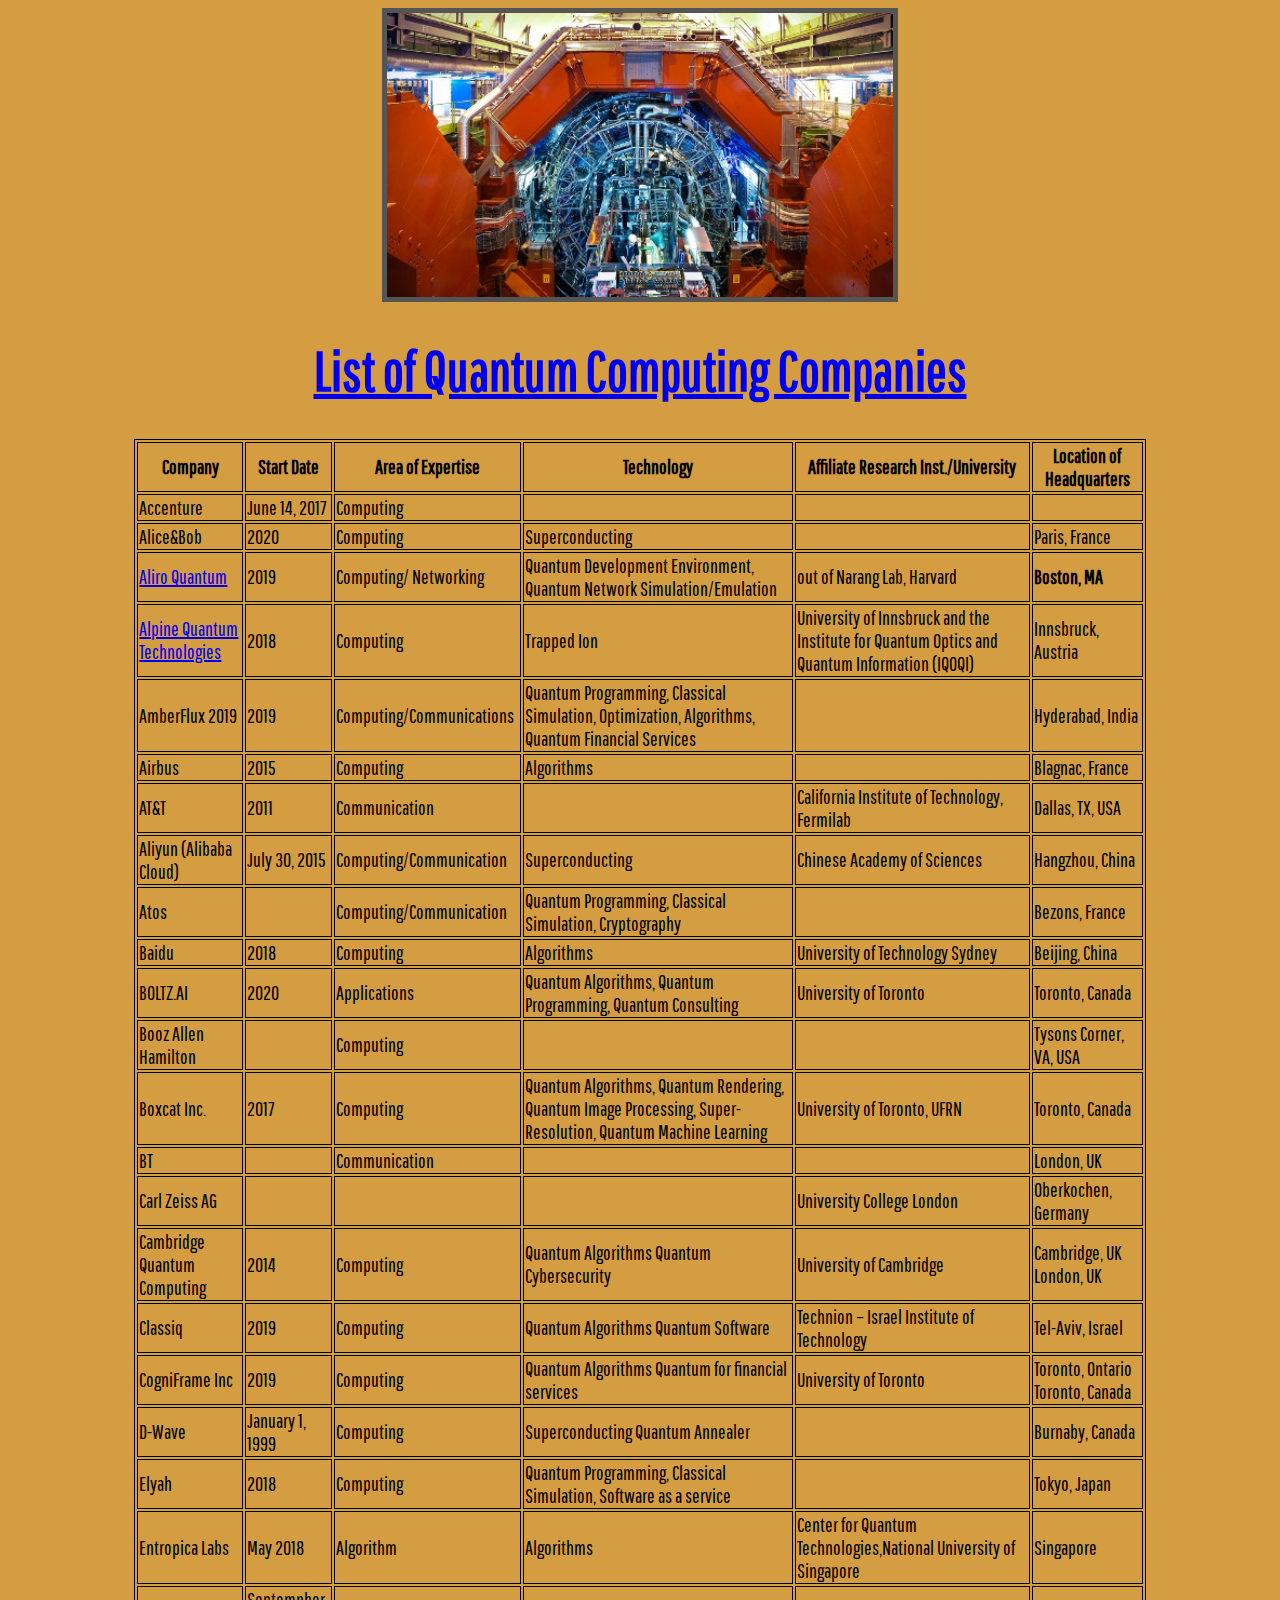
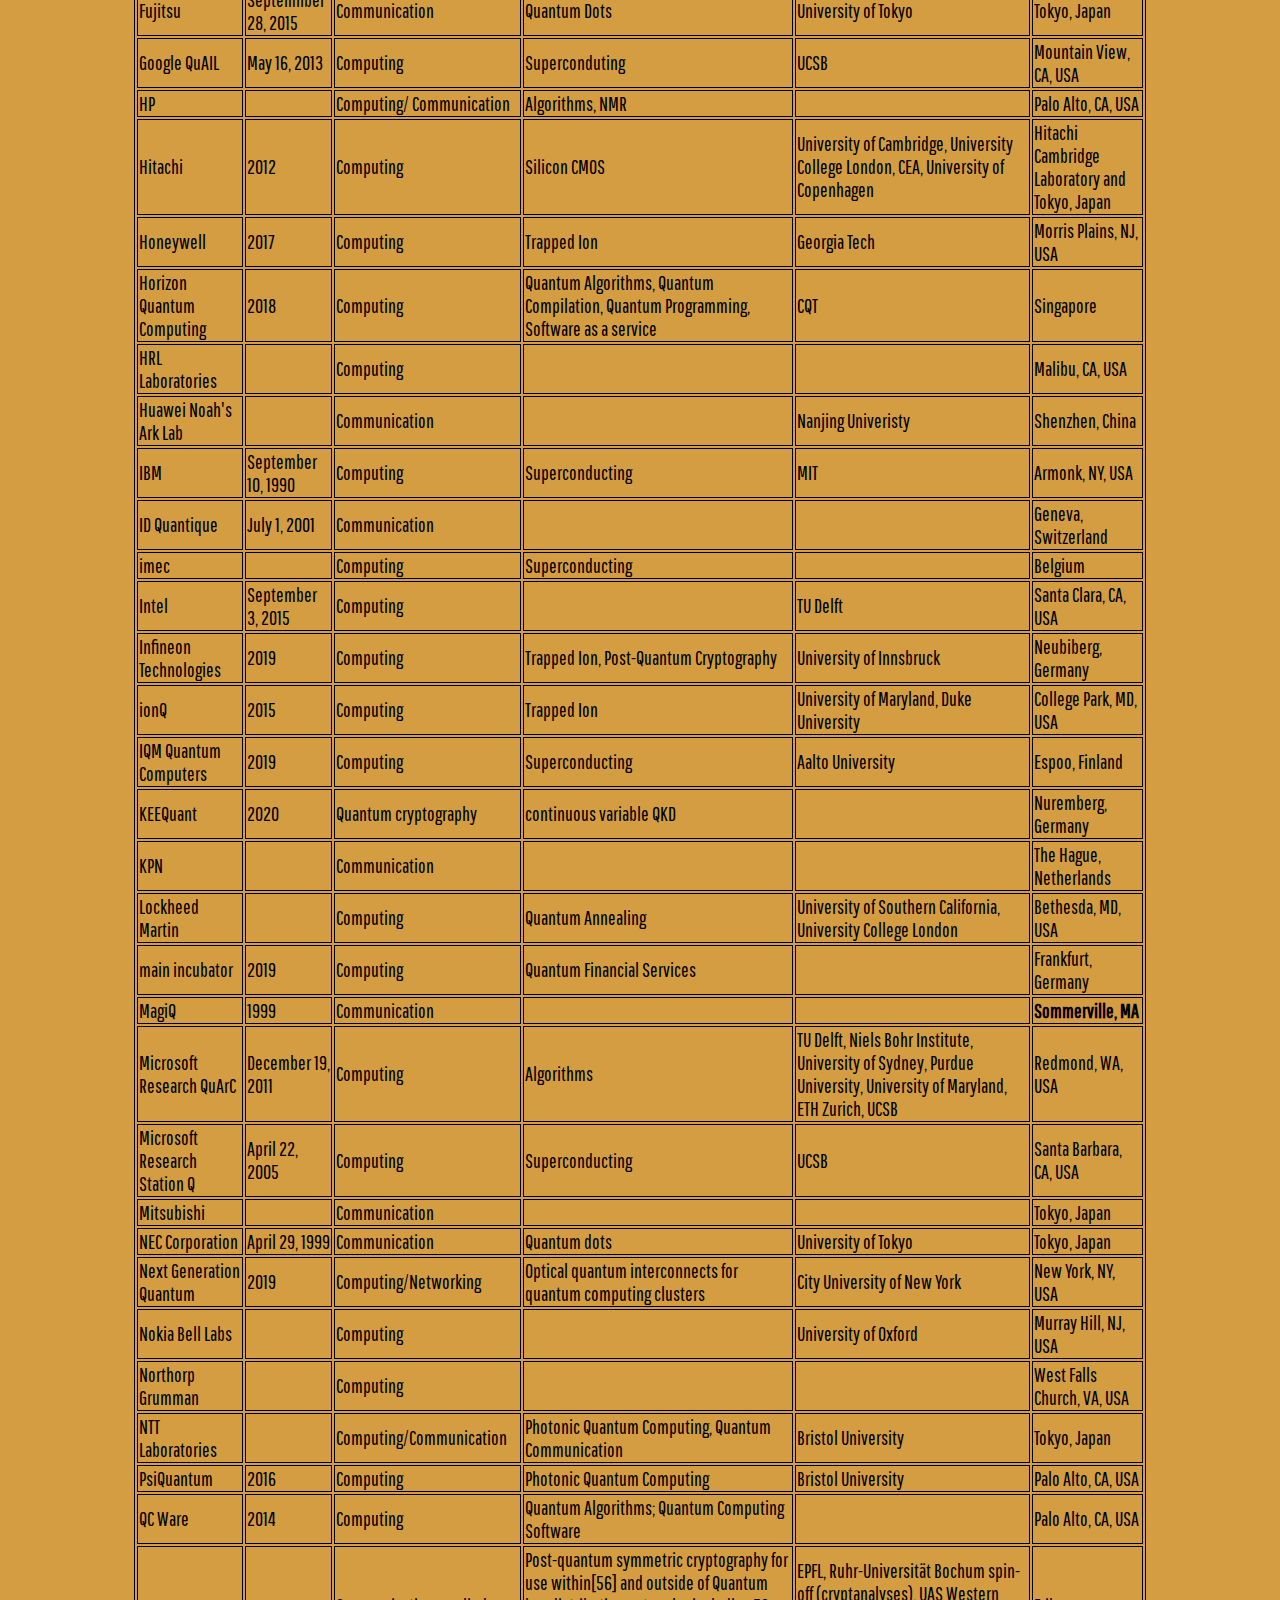
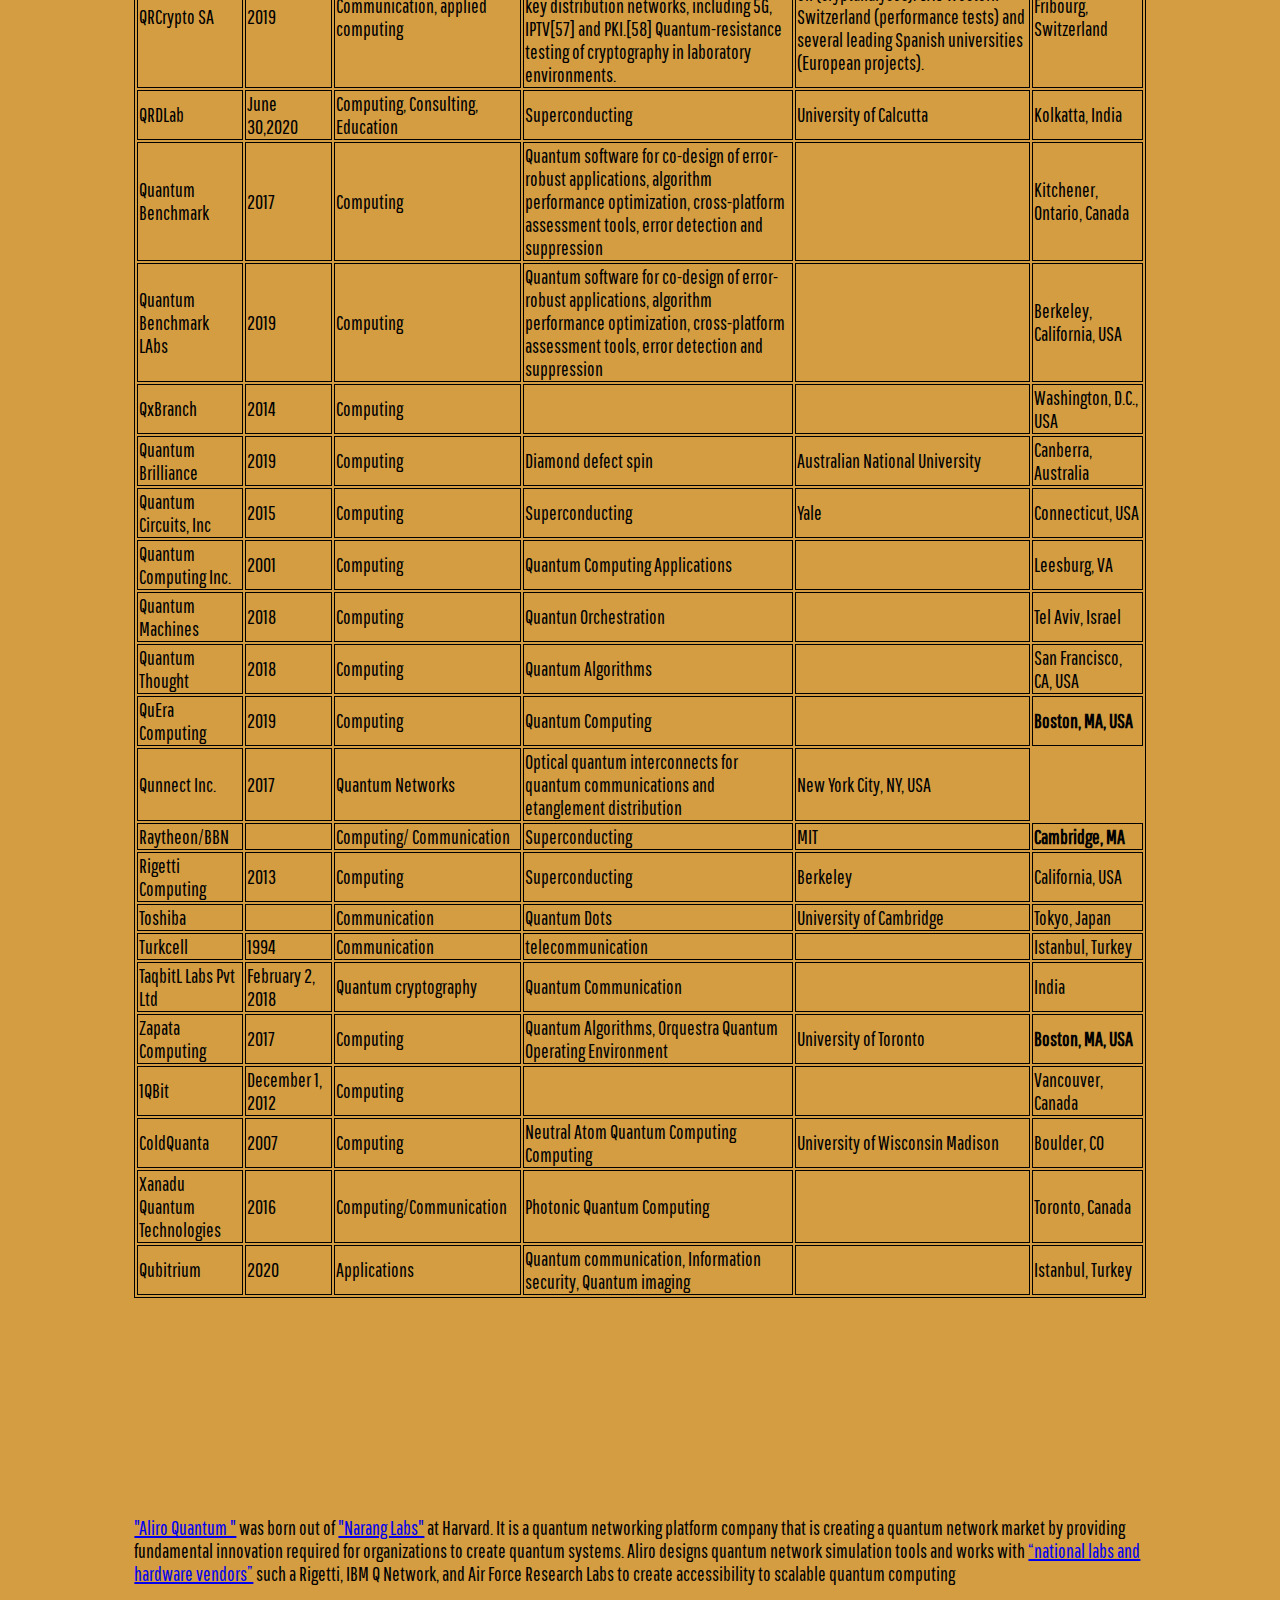
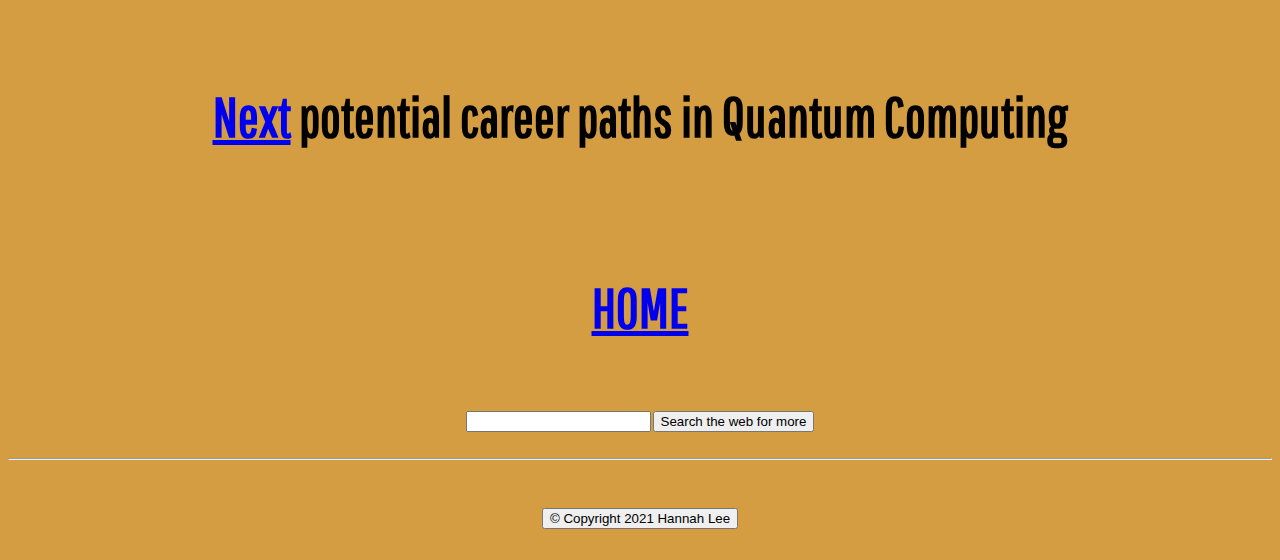
<file: companies.html>
<!DOCTYPE html>
<html lang="en" dir="ltr">

<head>
  <meta charset="utf-8">
  <title>Quantum Computing</title>
  <link rel="stylesheet" href="css.css">
  <link rel="preconnect" href="https://fonts.gstatic.com">
  <link href="https://fonts.googleapis.com/css2?family=Pathway+Gothic+One&display=swap" rel="stylesheet">
</head>

<body>
  <a href="https://www.symmetrymagazine.org/article/simulating-subatomic-physics-on-a-quantum-computer"><img title="Courtesy of CERN" src="quantum3.jpg" class="center-image"></a>

  <h1><a href="https://en.wikipedia.org/wiki/List_of_companies_involved_in_quantum_computing_or_communication" href=target="_blank">List of Quantum Computing Companies</a></h1>
  <div class="center-text">
    <table style="width:100%" <tr>
      <th>Company</th>
      <th>Start Date</th>
      <th>Area of Expertise</th>
      <th>Technology</th>
      <th>Affiliate Research Inst./University</th>
      <th>Location of Headquarters</th>
      </tr>
      <tr>
        <td>Accenture</td>
        <td>June 14, 2017</td>
        <td>Computing</td>
        <td></td>
        <td></td>
        <td></td>
      </tr>
      <tr>
        <td>Alice&Bob</td>
        <td>2020</td>
        <td>Computing</td>
        <td>Superconducting</td>
        <td></td>
        <td>Paris, France</td>
      </tr>
      <tr>
        <td><a href="https://www.aliroquantum.com" target="_blank">Aliro Quantum</a></td>
        <td>2019</td>
        <td>Computing/ Networking</td>
        <td>Quantum Development Environment, Quantum Network Simulation/Emulation</td>
        <td>out of Narang Lab, Harvard</td>
        <td><b>Boston, MA</b></td>
      </tr>
      <tr>
        <td><a href="https://www.aqt.eu" target="_blank">Alpine Quantum Technologies</a></td>
        <td>2018</td>
        <td>Computing</td>
        <td>Trapped Ion</td>
        <td>University of Innsbruck and the Institute for Quantum Optics and Quantum Information (IQOQI)</td>
        <td>Innsbruck, Austria</td>
      </tr>
      <tr>
        <td>AmberFlux 2019</td>
        <td>2019</td>
        <td>Computing/Communications</td>
        <td>Quantum Programming, Classical Simulation, Optimization, Algorithms, Quantum Financial Services</td>
        <td></td>
        <td>Hyderabad, India</td>
      </tr>
      <tr>
        <td>Airbus</td>
        <td>2015</td>
        <td>Computing</td>
        <td>Algorithms</td>
        <td></td>
        <td>Blagnac, France</td>
      </tr>
      <tr>
        <td>AT&T</td>
        <td>2011</td>
        <td>Communication</td>
        <td></td>
        <td>California Institute of Technology, Fermilab</td>
        <td>Dallas, TX, USA</td>
      </tr>
      <tr>
        <td>Aliyun (Alibaba Cloud)</td>
        <td>July 30, 2015</td>
        <td>Computing/Communication</td>
        <td>Superconducting</td>
        <td>Chinese Academy of Sciences</td>
        <td>Hangzhou, China</td>
      </tr>
      <tr>
        <td>Atos</td>
        <td></td>
        <td>Computing/Communication</td>
        <td>Quantum Programming, Classical Simulation, Cryptography</td>
        <td></td>
        <td>Bezons, France</td>
      </tr>
      <tr>
        <td>Baidu</td>
        <td>2018</td>
        <td>Computing</td>
        <td>Algorithms</td>
        <td>University of Technology Sydney</td>
        <td>Beijing, China</td>
      </tr>
      <tr>
        <td>BOLTZ.AI</td>
        <td>2020</td>
        <td>Applications</td>
        <td>Quantum Algorithms, Quantum Programming, Quantum Consulting</td>
        <td>University of Toronto</td>
        <td>Toronto, Canada</td>
      </tr>
      <tr>
        <td>Booz Allen Hamilton</td>
        <td></td>
        <td>Computing</td>
        <td></td>
        <td></td>
        <td>Tysons Corner, VA, USA</td>
      </tr>
      <tr>
        <td>Boxcat Inc.</td>
        <td>2017</td>
        <td>Computing</td>
        <td>Quantum Algorithms, Quantum Rendering, Quantum Image Processing, Super-Resolution, Quantum Machine Learning</td>
        <td>University of Toronto, UFRN</td>
        <td>Toronto, Canada</td>
      </tr>
      <tr>
        <td>BT</td>
        <td></td>
        <td>Communication</td>
        <td></td>
        <td></td>
        <td>London, UK</td>
      </tr>
      <tr>
        <td>Carl Zeiss AG</td>
        <td></td>
        <td></td>
        <td></td>
        <td>University College London</td>
        <td>Oberkochen, Germany</td>
      </tr>
      <tr>
        <td>Cambridge Quantum Computing</td>
        <td>2014</td>
        <td>Computing</td>
        <td>Quantum Algorithms Quantum Cybersecurity</td>
        <td>University of Cambridge</td>
        <td>Cambridge, UK London, UK</td>
      </tr>
      <tr>
        <td>Classiq</td>
        <td>2019</td>
        <td>Computing</td>
        <td>Quantum Algorithms Quantum Software</td>
        <td>Technion – Israel Institute of Technology</td>
        <td>Tel-Aviv, Israel</td>
      </tr>
      <tr>
        <td>CogniFrame Inc</td>
        <td>2019</td>
        <td>Computing</td>
        <td>Quantum Algorithms Quantum for financial services</td>
        <td>University of Toronto</td>
        <td>Toronto, Ontario Toronto, Canada</td>
      </tr>
      <tr>
        <td>D-Wave</td>
        <td>January 1, 1999</td>
        <td>Computing</td>
        <td>Superconducting Quantum Annealer</td>
        <td></td>
        <td>Burnaby, Canada</td>
      </tr>
      <tr>
        <td>Elyah</td>
        <td>2018</td>
        <td>Computing</td>
        <td>Quantum Programming, Classical Simulation, Software as a service</td>
        <td></td>
        <td>Tokyo, Japan</td>
      </tr>
      <tr>
        <td>Entropica Labs</td>
        <td>May 2018</td>
        <td>Algorithm</td>
        <td>Algorithms</td>
        <td>Center for Quantum Technologies,National University of Singapore</td>
        <td>Singapore</td>
      </tr>
      <tr>
        <td>Fujitsu</td>
        <td>Septemnber 28, 2015</td>
        <td>Communication</td>
        <td>Quantum Dots</td>
        <td>University of Tokyo</td>
        <td>Tokyo, Japan</td>
      </tr>
      <tr>
        <td>Google QuAIL</td>
        <td>May 16, 2013</td>
        <td>Computing</td>
        <td>Superconduting</td>
        <td>UCSB</td>
        <td>Mountain View, CA, USA</td>
      </tr>
      <tr>
        <td>HP</td>
        <td></td>
        <td>Computing/ Communication</td>
        <td>Algorithms, NMR</td>
        <td></td>
        <td>Palo Alto, CA, USA</td>
      </tr>
      <tr>
        <td>Hitachi</td>
        <td>2012</td>
        <td>Computing</td>
        <td>Silicon CMOS</td>
        <td>University of Cambridge, University College London, CEA, University of Copenhagen</td>
        <td>Hitachi Cambridge Laboratory and Tokyo, Japan</td>
      </tr>
      <tr>
        <td>Honeywell</td>
        <td>2017</td>
        <td>Computing</td>
        <td>Trapped Ion</td>
        <td>Georgia Tech</td>
        <td>Morris Plains, NJ, USA</td>
      </tr>
      <tr>
        <td>Horizon Quantum Computing</td>
        <td>2018</td>
        <td>Computing</td>
        <td>Quantum Algorithms, Quantum Compilation, Quantum Programming, Software as a service</td>
        <td>CQT</td>
        <td>Singapore</td>
      </tr>
      <tr>
        <td>HRL Laboratories</td>
        <td></td>
        <td>Computing</td>
        <td></td>
        <td></td>
        <td>Malibu, CA, USA</td>
      </tr>
      <tr>
        <td>Huawei Noah's Ark Lab</td>
        <td></td>
        <td>Communication</td>
        <td></td>
        <td>Nanjing Univeristy</td>
        <td>Shenzhen, China</td>
      </tr>
      <tr>
        <td>IBM</td>
        <td>September 10, 1990</td>
        <td>Computing</td>
        <td>Superconducting</td>
        <td>MIT</td>
        <td>Armonk, NY, USA</td>
      </tr>
      <tr>
        <td>ID Quantique</td>
        <td>July 1, 2001</td>
        <td>Communication</td>
        <td></td>
        <td></td>
        <td>Geneva, Switzerland</td>
      </tr>
      <tr>
        <td>imec</td>
        <td></td>
        <td>Computing</td>
        <td>Superconducting</td>
        <td></td>
        <td>Belgium</td>
      </tr>
      <tr>
        <td>Intel</td>
        <td>September 3, 2015</td>
        <td>Computing</td>
        <td></td>
        <td>TU Delft</td>
        <td>Santa Clara, CA, USA</td>
      </tr>
      <tr>
        <td>Infineon Technologies</td>
        <td>2019</td>
        <td>Computing</td>
        <td>Trapped Ion, Post-Quantum Cryptography</td>
        <td>University of Innsbruck</td>
        <td>Neubiberg, Germany</td>
      </tr>
      <tr>
        <td>ionQ</td>
        <td>2015</td>
        <td>Computing</td>
        <td>Trapped Ion</td>
        <td>University of Maryland, Duke University</td>
        <td>College Park, MD, USA</td>
      </tr>
      <tr>
        <td>IQM Quantum Computers</td>
        <td>2019</td>
        <td>Computing</td>
        <td>Superconducting</td>
        <td>Aalto University</td>
        <td>Espoo, Finland</td>
      </tr>
      <tr>
        <td>KEEQuant</td>
        <td>2020</td>
        <td>Quantum cryptography</td>
        <td>continuous variable QKD</td>
        <td></td>
        <td>Nuremberg, Germany</td>
      </tr>
      <tr>
        <td>KPN</td>
        <td></td>
        <td>Communication</td>
        <td></td>
        <td></td>
        <td>The Hague, Netherlands</td>
      </tr>
      <tr>
        <td>Lockheed Martin</td>
        <td></td>
        <td>Computing</td>
        <td>Quantum Annealing</td>
        <td>University of Southern California, University College London</td>
        <td>Bethesda, MD, USA</td>
      </tr>
      <tr>
        <td>main incubator</td>
        <td>2019</td>
        <td>Computing</td>
        <td>Quantum Financial Services</td>
        <td></td>
        <td>Frankfurt, Germany</td>
      </tr>
      <tr>
        <td>MagiQ</td>
        <td>1999</td>
        <td>Communication</td>
        <td></td>
        <td></td>
        <td><b>Sommerville, MA</b></td>
      </tr>
      <tr>
        <td>Microsoft Research QuArC</td>
        <td>December 19, 2011</td>
        <td>Computing</td>
        <td>Algorithms</td>
        <td>TU Delft, Niels Bohr Institute, University of Sydney, Purdue University, University of Maryland, ETH Zurich, UCSB</td>
        <td>Redmond, WA, USA</td>
      </tr>
      <tr>
        <td>Microsoft Research Station Q</td>
        <td>April 22, 2005</td>
        <td>Computing</td>
        <td>Superconducting</td>
        <td>UCSB</td>
        <td>Santa Barbara, CA, USA</td>
      </tr>
      <tr>
        <td>Mitsubishi</td>
        <td></td>
        <td>Communication</td>
        <td></td>
        <td></td>
        <td>Tokyo, Japan</td>
      </tr>
      <tr>
        <td>NEC Corporation</td>
        <td>April 29, 1999</td>
        <td>Communication</td>
        <td>Quantum dots</td>
        <td>University of Tokyo</td>
        <td>Tokyo, Japan</td>
      </tr>
      <tr>
        <td>Next Generation Quantum</td>
        <td>2019</td>
        <td>Computing/Networking</td>
        <td>Optical quantum interconnects for quantum computing clusters</td>
        <td>City University of New York</td>
        <td>New York, NY, USA</td>
      </tr>
      <tr>
        <td>Nokia Bell Labs</td>
        <td></td>
        <td>Computing</td>
        <td></td>
        <td>University of Oxford</td>
        <td>Murray Hill, NJ, USA</td>
      </tr>
      <tr>
        <td>Northorp Grumman</td>
        <td></td>
        <td>Computing</td>
        <td></td>
        <td></td>
        <td>West Falls Church, VA, USA</td>
      </tr>
      <tr>
        <td>NTT Laboratories</td>
        <td></td>
        <td>Computing/Communication</td>
        <td>Photonic Quantum Computing, Quantum Communication</td>
        <td>Bristol University</td>
        <td>Tokyo, Japan</td>
      </tr>
      <tr>
        <td>PsiQuantum</td>
        <td>2016</td>
        <td>Computing</td>
        <td>Photonic Quantum Computing</td>
        <td>Bristol University</td>
        <td>Palo Alto, CA, USA</td>
      </tr>
      <tr>
        <td>QC Ware</td>
        <td>2014</td>
        <td>Computing</td>
        <td>Quantum Algorithms; Quantum Computing Software</td>
        <td></td>
        <td>Palo Alto, CA, USA</td>
      </tr>
      <tr>
        <td>QRCrypto SA</td>
        <td>2019</td>
        <td>Communication, applied computing</td>
        <td>Post-quantum symmetric cryptography for use within[56] and outside of Quantum key distribution networks, including 5G, IPTV[57] and PKI.[58] Quantum-resistance testing of cryptography in laboratory environments.</td>
        <td>EPFL, Ruhr-Universität Bochum spin-off (cryptanalyses). UAS Western Switzerland (performance tests) and several leading Spanish universities (European projects).</td>
        <td>Fribourg, Switzerland</td>
      </tr>
      <tr>
        <td>QRDLab</td>
        <td>June 30,2020</td>
        <td>Computing, Consulting, Education</td>
        <td>Superconducting</td>
        <td>University of Calcutta</td>
        <td>Kolkatta, India</td>
      </tr>
      <tr>
        <td>Quantum Benchmark</td>
        <td>2017</td>
        <td>Computing</td>
        <td>Quantum software for co-design of error-robust applications, algorithm performance optimization, cross-platform assessment tools, error detection and suppression</td>
        <td></td>
        <td>Kitchener, Ontario, Canada</td>
      </tr>
      <tr>
        <td>Quantum Benchmark LAbs</td>
        <td>2019</td>
        <td>Computing</td>
        <td>Quantum software for co-design of error-robust applications, algorithm performance optimization, cross-platform assessment tools, error detection and suppression</td>
        <td></td>
        <td>Berkeley, California, USA</td>
      </tr>
      <tr>
        <td>QxBranch</td>
        <td>2014</td>
        <td>Computing</td>
        <td></td>
        <td></td>
        <td>Washington, D.C., USA</td>
      </tr>
      <tr>
        <td>Quantum Brilliance</td>
        <td>2019</td>
        <td>Computing</td>
        <td>Diamond defect spin</td>
        <td>Australian National University</td>
        <td>Canberra, Australia</td>
      </tr>
      <tr>
        <td>Quantum Circuits, Inc</td>
        <td>2015</td>
        <td>Computing</td>
        <td>Superconducting</td>
        <td>Yale</td>
        <td>Connecticut, USA</td>
      </tr>
      <tr>
        <td>Quantum Computing Inc.</td>
        <td>2001</td>
        <td>Computing</td>
        <td>Quantum Computing Applications</td>
        <td></td>
        <td>Leesburg, VA</td>
      </tr>
      <tr>
        <td>Quantum Machines</td>
        <td>2018</td>
        <td>Computing</td>
        <td>Quantun Orchestration</td>
        <td></td>
        <td>Tel Aviv, Israel</td>
      </tr>
      <tr>
        <td>Quantum Thought</td>
        <td>2018</td>
        <td>Computing</td>
        <td>Quantum Algorithms</td>
        <td></td>
        <td>San Francisco, CA, USA</td>
      </tr>
      <tr>
        <td>QuEra Computing</td>
        <td>2019</td>
        <td>Computing</td>
        <td>Quantum Computing</td>
        <td></td>
        <td><b>Boston, MA, USA</b></td>
      </tr>
      <tr>
        <td>Qunnect Inc.</td>
        <td>2017</td>
        <td>Quantum Networks</td>
        <td>Optical quantum interconnects for quantum communications and etanglement distribution</td>
        <td>New York City, NY, USA</td>
      </tr>
      <tr>
        <td>Raytheon/BBN</td>
        <td></td>
        <td>Computing/ Communication</td>
        <td>Superconducting</td>
        <td>MIT</td>
        <td><b>Cambridge, MA</b></td>
      </tr>
      <tr>
        <td>Rigetti Computing</td>
        <td>2013</td>
        <td>Computing</td>
        <td>Superconducting</td>
        <td>Berkeley</td>
        <td>California, USA</td>
      </tr>
      <tr>
        <td>Toshiba</td>
        <td></td>
        <td>Communication</td>
        <td>Quantum Dots</td>
        <td>University of Cambridge</td>
        <td>Tokyo, Japan</td>
      </tr>
      <tr>
        <td>Turkcell</td>
        <td>1994</td>
        <td>Communication</td>
        <td>telecommunication</td>
        <td></td>
        <td>Istanbul, Turkey</td>
      </tr>
      <tr>
        <td>TaqbitL Labs Pvt Ltd</td>
        <td>February 2, 2018</td>
        <td>Quantum cryptography</td>
        <td>Quantum Communication</td>
        <td></td>
        <td>India</td>
      </tr>
      <tr>
        <td>Zapata Computing</td>
        <td>2017</td>
        <td>Computing</td>
        <td>Quantum Algorithms, Orquestra Quantum Operating Environment</td>
        <td>University of Toronto</td>
        <td><b>Boston, MA, USA<b></td>
        </tr>
        <tr>
          <td>1QBit</td>
          <td>December 1, 2012</td>
          <td>Computing</td>
          <td></td>
          <td></td>
          <td>Vancouver, Canada</td>
        </tr>
        <tr>
          <td>ColdQuanta</td>
          <td>2007</td>
          <td>Computing</td>
          <td>Neutral Atom Quantum Computing Computing</td>
          <td>University of Wisconsin Madison</td>
          <td>Boulder, CO</td>
        </tr>
        <tr>
          <td>Xanadu Quantum Technologies</td>
          <td>2016</td>
          <td>Computing/Communication</td>
          <td>Photonic Quantum Computing</td>
          <td></td>
          <td>Toronto, Canada</td>
        </tr>
        <tr>
          <td>Qubitrium</td>
          <td>2020</td>
          <td>Applications</td>
          <td>Quantum communication, Information security, Quantum imaging</td>
          <td></td>
          <td>Istanbul, Turkey</td>
        </tr>
    </table>
  </div>
  </p>
</body>
<br>


<p>
<div class="center-text">
  <a href="https://www.aliroquantum.com/ " target="_blank">"Aliro Quantum "</a> was born out of
  <a href="https://narang.seas.harvard.edu/" target="_blank">"Narang Labs"</a> at Harvard. It
  is a quantum networking platform company that is creating a quantum network market by
  providing fundamental innovation required for organizations to create quantum systems.
  Aliro designs quantum network simulation tools and works with
  <a href="https://www.aliroquantum.com/company " target="_blank">“national labs and hardware
    vendors”</a> such a Rigetti, IBM Q Network, and Air Force Research Labs to create accessibility
  to scalable quantum computing
</div>
</p>

<h1><a href="careerpaths.html">Next</a> potential career paths in Quantum Computing</h1>
<br><br><br>

<footer>
  <h1><a href="index.html">HOME</a></h1>
  <br><br>
  <form action="https://google.com/search" method="get">
    <input name="q" type="text">
    <input type="submit" value="Search the web for more">
  </form>
  <br>
  <hr>
  <br>
  <br>
  <div class="button"> <button onclick="myFunction()">© Copyright 2021 Hannah Lee</button>
    <br><br>
    <script>
      function myFunction() {
        alert("DO NOT STEAL");
      }
    </script>
  </div>



</footer>
</body>

</html>
</file>
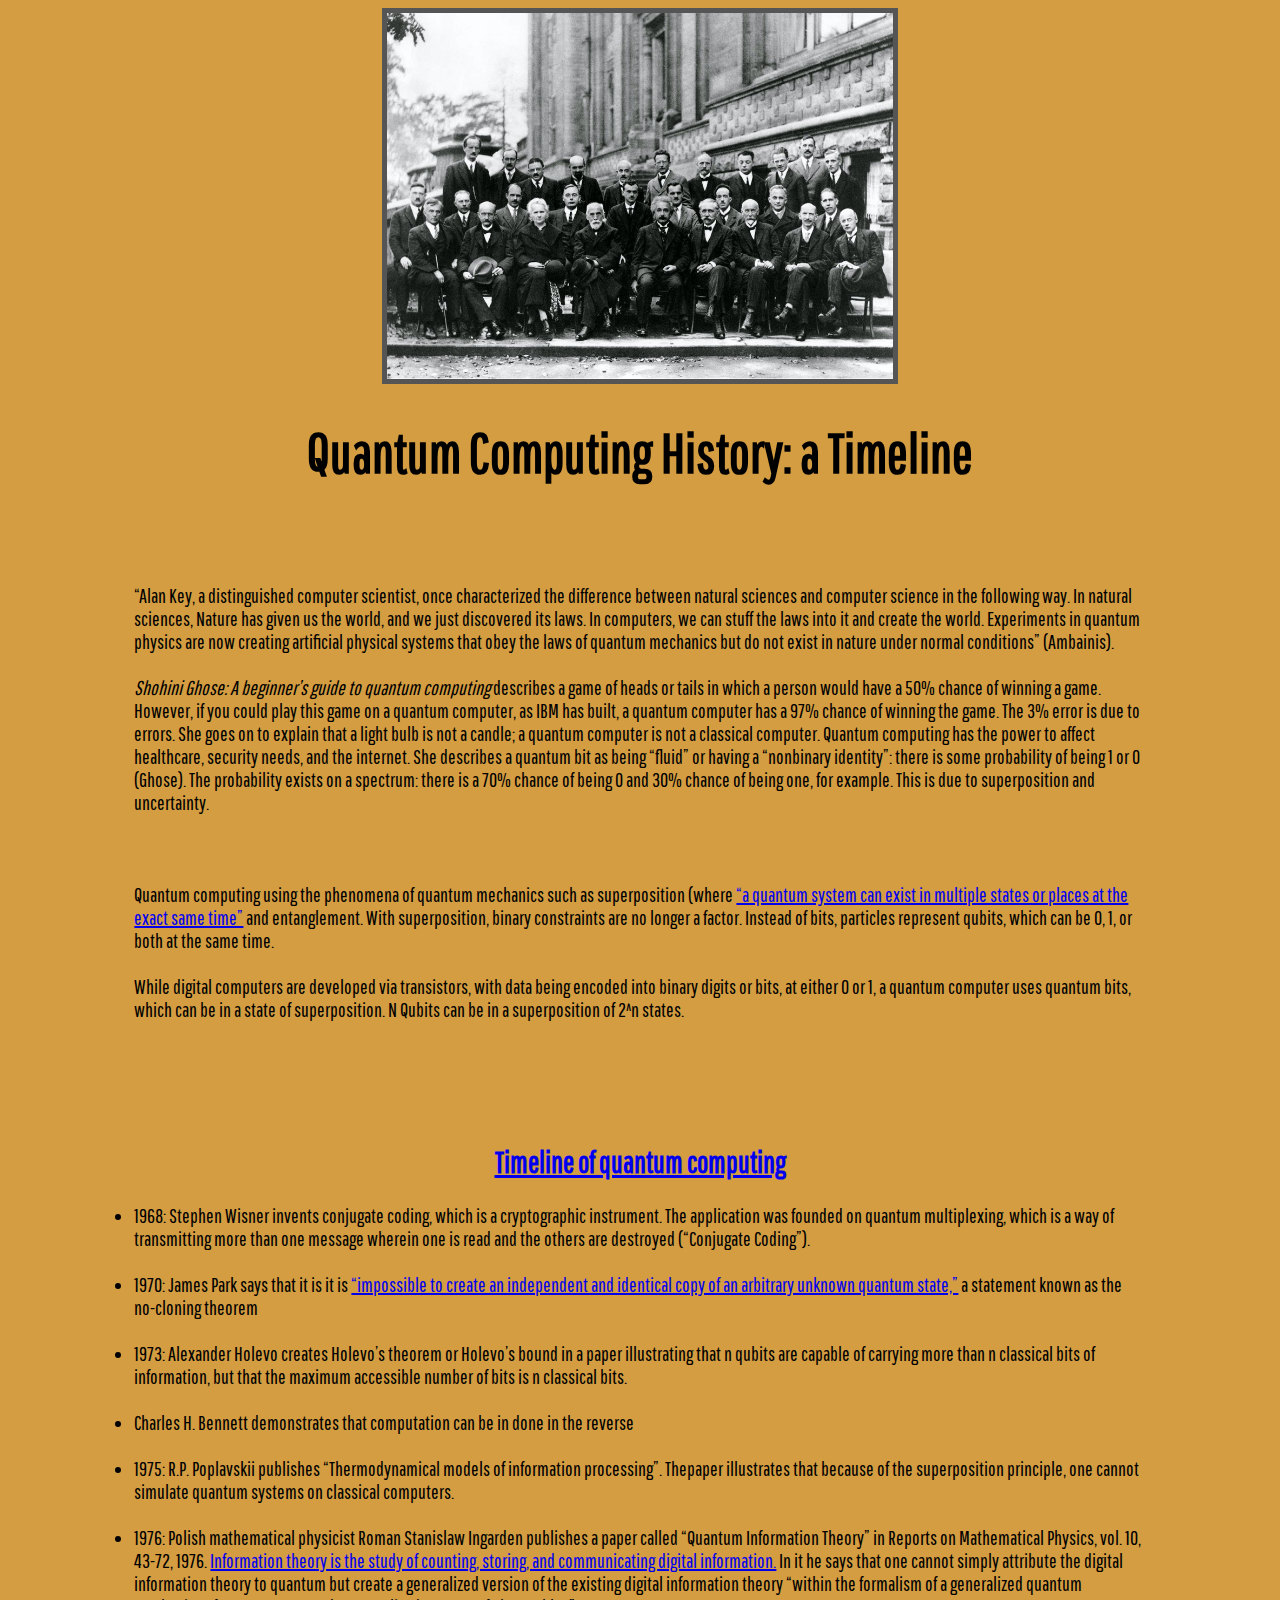
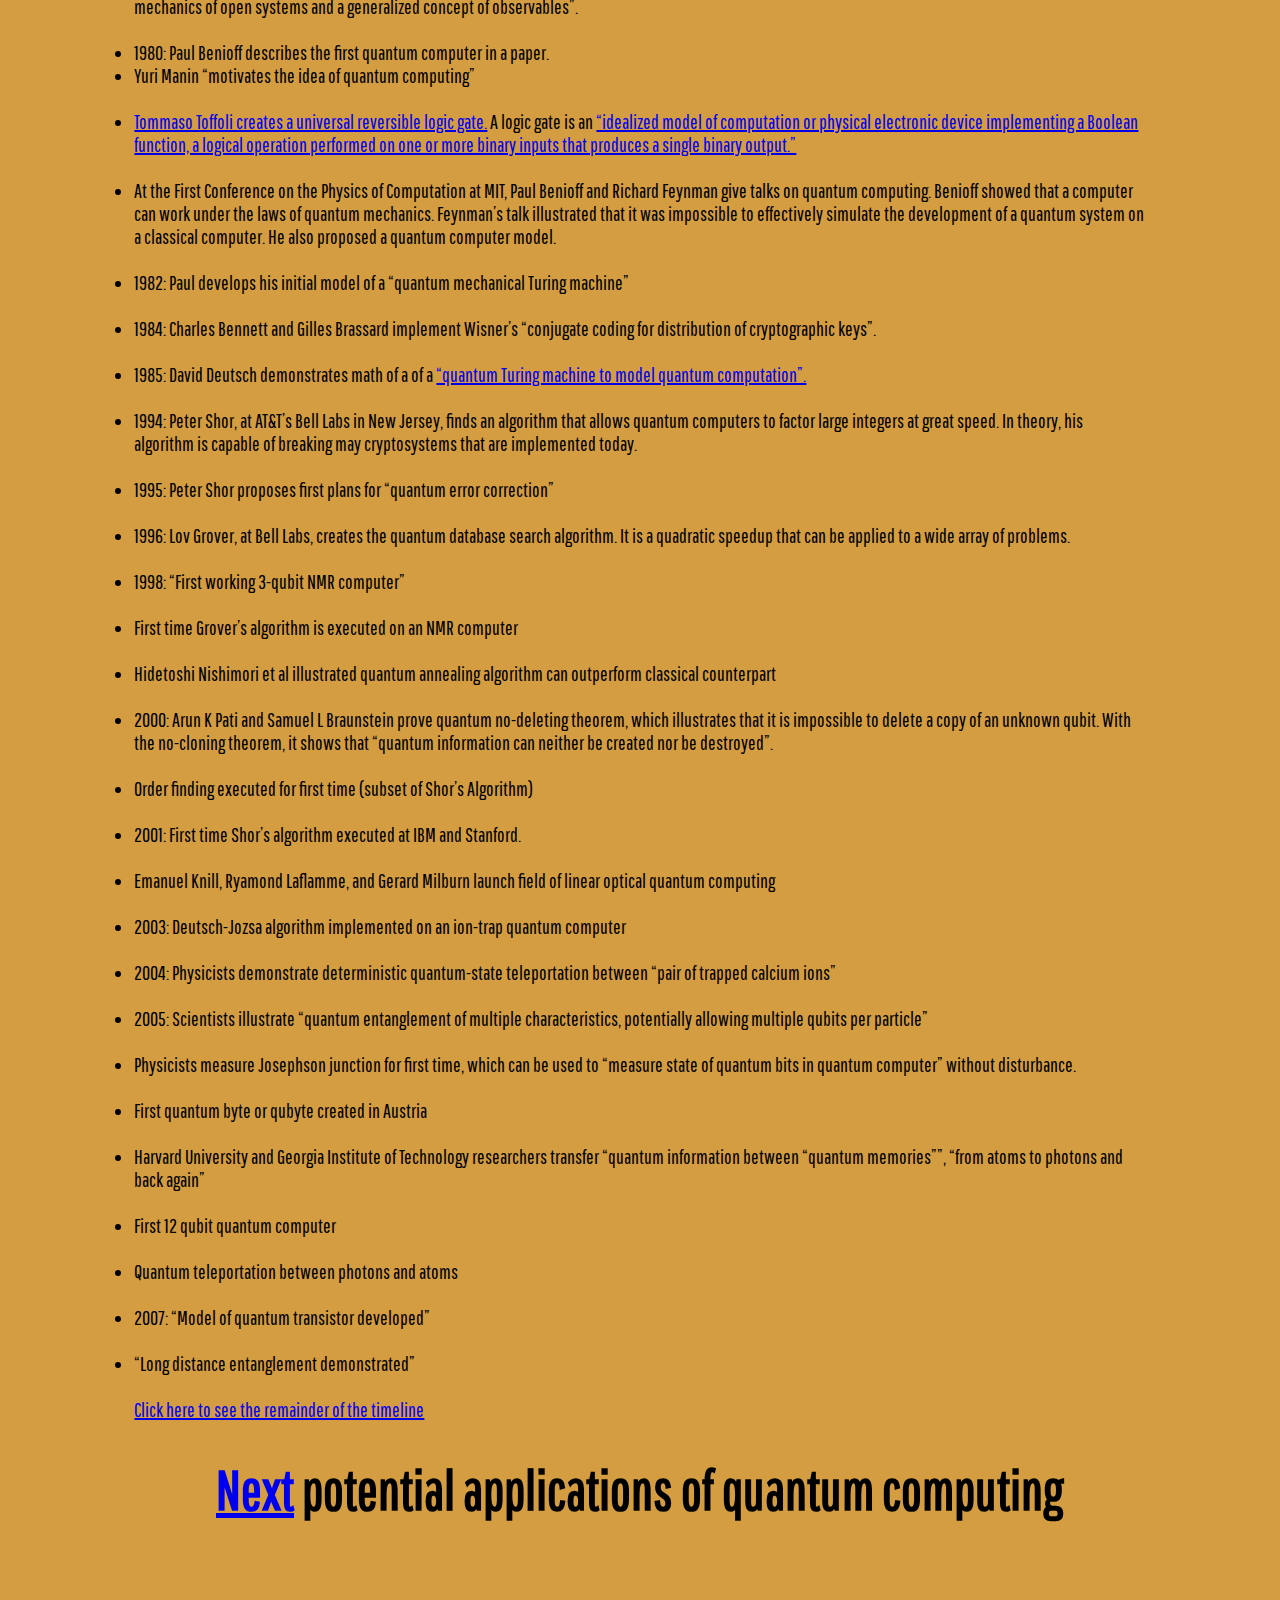
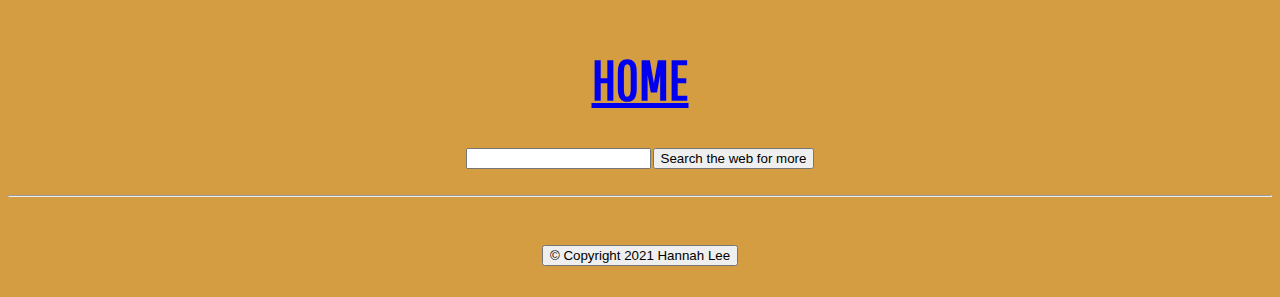
<file: history.html>
<!DOCTYPE html>
<html lang="en" dir="ltr">
<div class ="center">
<head>
  <meta charset="utf-8">
  <title>Quantum Computing</title>
    <link rel="stylesheet" href="css.css">
    <link rel="preconnect" href="https://fonts.gstatic.com">
    <link href="https://fonts.googleapis.com/css2?family=Pathway+Gothic+One&display=swap" rel="stylesheet">

</head>

<body>

<a href="https://rarehistoricalphotos.com/solvay-conference-probably-intelligent-picture-ever-taken-1927/"> <img title="Solvay Conference 1927" src="solvang.jpg" class="center-image"></a>
  <h1>Quantum Computing History: a Timeline</h1>
  <p>
</div>

<div class ="center-text">
    “Alan Key, a distinguished computer scientist, once characterized the difference between natural sciences and
    computer science in the following way. In natural sciences, Nature has given us the world, and we just discovered
    its laws. In computers, we can stuff the laws into it and create the world. Experiments in quantum physics are
    now creating artificial physical systems that obey the laws of quantum mechanics but do not exist in nature under
    normal conditions” (Ambainis). <br><br>
    <em>Shohini Ghose: A beginner’s guide to quantum computing</em> describes a game of heads or tails in which a person would have a
    50% chance of winning a game. However, if you could play this game on a quantum computer, as IBM has built, a
    quantum computer has a 97% chance of winning the game. The 3% error is due to errors. She goes on to explain
    that a light bulb is not a candle; a quantum computer is not a classical computer. Quantum computing has the
    power to affect healthcare, security needs, and the internet. She describes a quantum bit as being “fluid” or
    having a “nonbinary identity”: there is some probability of being 1 or 0 (Ghose). The probability exists on a
    spectrum: there is a 70% chance of being 0 and 30% chance of being one, for example. This is due to superposition
    and uncertainty. <br><br>
    <br><br>
    Quantum computing using the phenomena of quantum mechanics such as superposition (where <a href="https://iotpractitioner.com/quantum-computing-series-part-4-superposition-in-quantum-mechanics/)"
    target="_blank">“a quantum system can exist in multiple states or places at the exact same time”</a> and entanglement. With superposition, binary constraints are no longer a factor. Instead of bits,
    particles represent qubits, which can be 0, 1, or both at the same time.<br><br>
    While digital computers are developed via transistors, with data being encoded into binary digits or bits, at either 0 or 1, a quantum computer uses quantum bits, which can be in a state of
    superposition. N Qubits can be in a superposition of 2^n states.  <br><br></div>
</p>


 <div><h2>  <a href="https://en.wikipedia.org/wiki/Timeline_of_quantum_computing_and_communication"
   target="_blank">Timeline of quantum computing</a><br></h2></div>
     <div class ="center-text"><ul></ul>
    <li>1968: Stephen Wisner invents conjugate coding, which is a cryptographic instrument. The application was founded
      on quantum multiplexing, which is a way of transmitting more than one message wherein one is read and the others
      are destroyed (“Conjugate Coding”).</li><br>
    <li>1970: James Park says that it is it is <a href="https://en.wikipedia.org/wiki/No-cloning_theorem)"
    target="_blank">“impossible to create an independent and identical copy of an arbitrary unknown quantum state,”</a>
    a statement known as the no-cloning theorem </li><br>
    <li>1973: Alexander Holevo creates Holevo’s theorem or Holevo’s bound in a paper illustrating that n qubits are
      capable of carrying more than n classical bits of information, but that the maximum accessible number of bits is
      n classical bits. </li><br>
    <li>Charles H. Bennett demonstrates that computation can be in done in the reverse</li><br>
    <li>1975: R.P. Poplavskii publishes “Thermodynamical models of information processing”. Thepaper illustrates that
       because of the superposition principle, one cannot simulate quantum systems on classical computers. </li><br>
    <li>1976: Polish mathematical physicist Roman Stanislaw Ingarden publishes a paper called “Quantum Information Theory”
      in Reports on Mathematical Physics, vol. 10, 43-72, 1976. <a href="https://en.wikipedia.org/wiki/Information_theory"
      target="_blank">Information theory is the study of counting, storing, and communicating digital information.</a>
      In  it he says that one cannot simply attribute the digital information theory to quantum but create a generalized
      version of the existing digital information theory “within the formalism of a generalized quantum mechanics of
      open systems and a generalized concept of observables”.</li><br>
    <li>1980: Paul Benioff describes the first quantum computer in a paper.<br>
    <li>Yuri Manin “motivates the idea of quantum computing”</li><br>
    <li><a href="https://en.wikipedia.org/wiki/Toffoli_gate"
    target="_blank">Tommaso Toffoli creates a universal reversible logic gate.</a> A logic gate is an <a href="https://en.wikipedia.org/wiki/Logic_gate"
    target="_blank">“idealized model of computation or physical electronic device implementing a Boolean function,
    a logical operation performed on one or more binary inputs that produces a single binary output.” </a></li></ul><br>
    <li>At the First Conference on the Physics of Computation at MIT, Paul Benioff and Richard Feynman give talks on quantum computing.
      Benioff showed that a computer can work under the laws of quantum mechanics. Feynman’s talk illustrated that it was
      impossible to effectively simulate the development of a quantum system on a classical computer. He also proposed a
      quantum computer model.</li><br>
    <li>1982: Paul develops his initial model of a “quantum mechanical Turing machine”</li><br>
    <li>1984: Charles Bennett and Gilles Brassard implement Wisner’s “conjugate coding for distribution of cryptographic keys”.</li><br>
    <li>1985: David Deutsch demonstrates math of a of a <a href="https://people.maths.bris.ac.uk/~csxam/teaching/history.pdf"
    target="_blank">“quantum Turing machine to model quantum computation”.</a></li><br>
    <li>1994: Peter Shor, at AT&T’s Bell Labs in New Jersey, finds an algorithm that allows quantum computers to factor
      large integers at great speed. In theory, his algorithm is capable of breaking may cryptosystems that are implemented
      today.</li><br>
    <li>1995: Peter Shor proposes first plans for “quantum error correction”</li><br>
    <li>1996: Lov Grover, at Bell Labs, creates the quantum database search algorithm. It is a quadratic speedup that can
      be applied to a wide array of problems.</li><br>
    <li>1998: “First working 3-qubit NMR computer”</li><br>
    <li>First time Grover’s algorithm is executed on an NMR computer</li><br>
    <li>Hidetoshi Nishimori et al illustrated quantum annealing algorithm can outperform classical counterpart</li><br>
    <li>2000: Arun K Pati and Samuel L Braunstein prove quantum no-deleting theorem, which illustrates that it is
    impossible to delete a copy of an unknown qubit. With the no-cloning theorem, it shows that “quantum information
    can neither be created nor be destroyed”.</li><br>
    <li>Order finding executed for first time (subset of Shor’s Algorithm)</li><br>
    <li>2001: First time Shor’s algorithm executed at IBM and Stanford.</li><br>
    <li>Emanuel Knill, Ryamond Laflamme, and Gerard Milburn launch field of linear optical quantum computing</li><br>
    <li>2003: Deutsch-Jozsa algorithm implemented on an ion-trap quantum computer</li><br>
    <li>2004: Physicists demonstrate deterministic quantum-state teleportation between “pair of trapped calcium ions”</li><br>
    <li>2005: Scientists illustrate “quantum entanglement of multiple characteristics, potentially allowing multiple qubits per particle”</li><br>
    <li>Physicists measure Josephson junction for first time, which can be used to “measure state of quantum bits in quantum computer” without disturbance.</li><br>
    <li>First quantum byte or qubyte created in Austria</li><br>
    <li>Harvard University and Georgia Institute of Technology researchers transfer “quantum information between “quantum memories””,
      “from atoms to photons and back again”</li><br>
    <li>First 12 qubit quantum computer</li><br>
    <li>Quantum teleportation between photons and atoms</li><br>
    <li>2007: “Model of quantum transistor developed”</li><br>
    <li>“Long distance entanglement demonstrated”</li><br>
    <a href="https://en.wikipedia.org/wiki/Timeline_of_quantum_computing_and_communication"
    target="_blank">Click here to see the remainder of the timeline</a>









    </div>




  <h1><a href="applications.html">Next</a> potential applications of quantum computing</h1>
<br><br><br>
        <title>
            search
        </title>




<footer>
   <h1><a href="index.html">HOME</a></h1>
     <form action="https://google.com/search" method="get">
            <input name="q" type="text">
            <input type="submit" value="Search the web for more">
        </form>
        <br>
        <hr>
        <br>
        <br>
        <div class="button"> <button onclick="myFunction()">© Copyright 2021 Hannah Lee</button>
<br><br>
<script>
function myFunction() {
  alert("Do not copy");
}
</script>
</div>



  </footer>
</body>

</html>
</file>
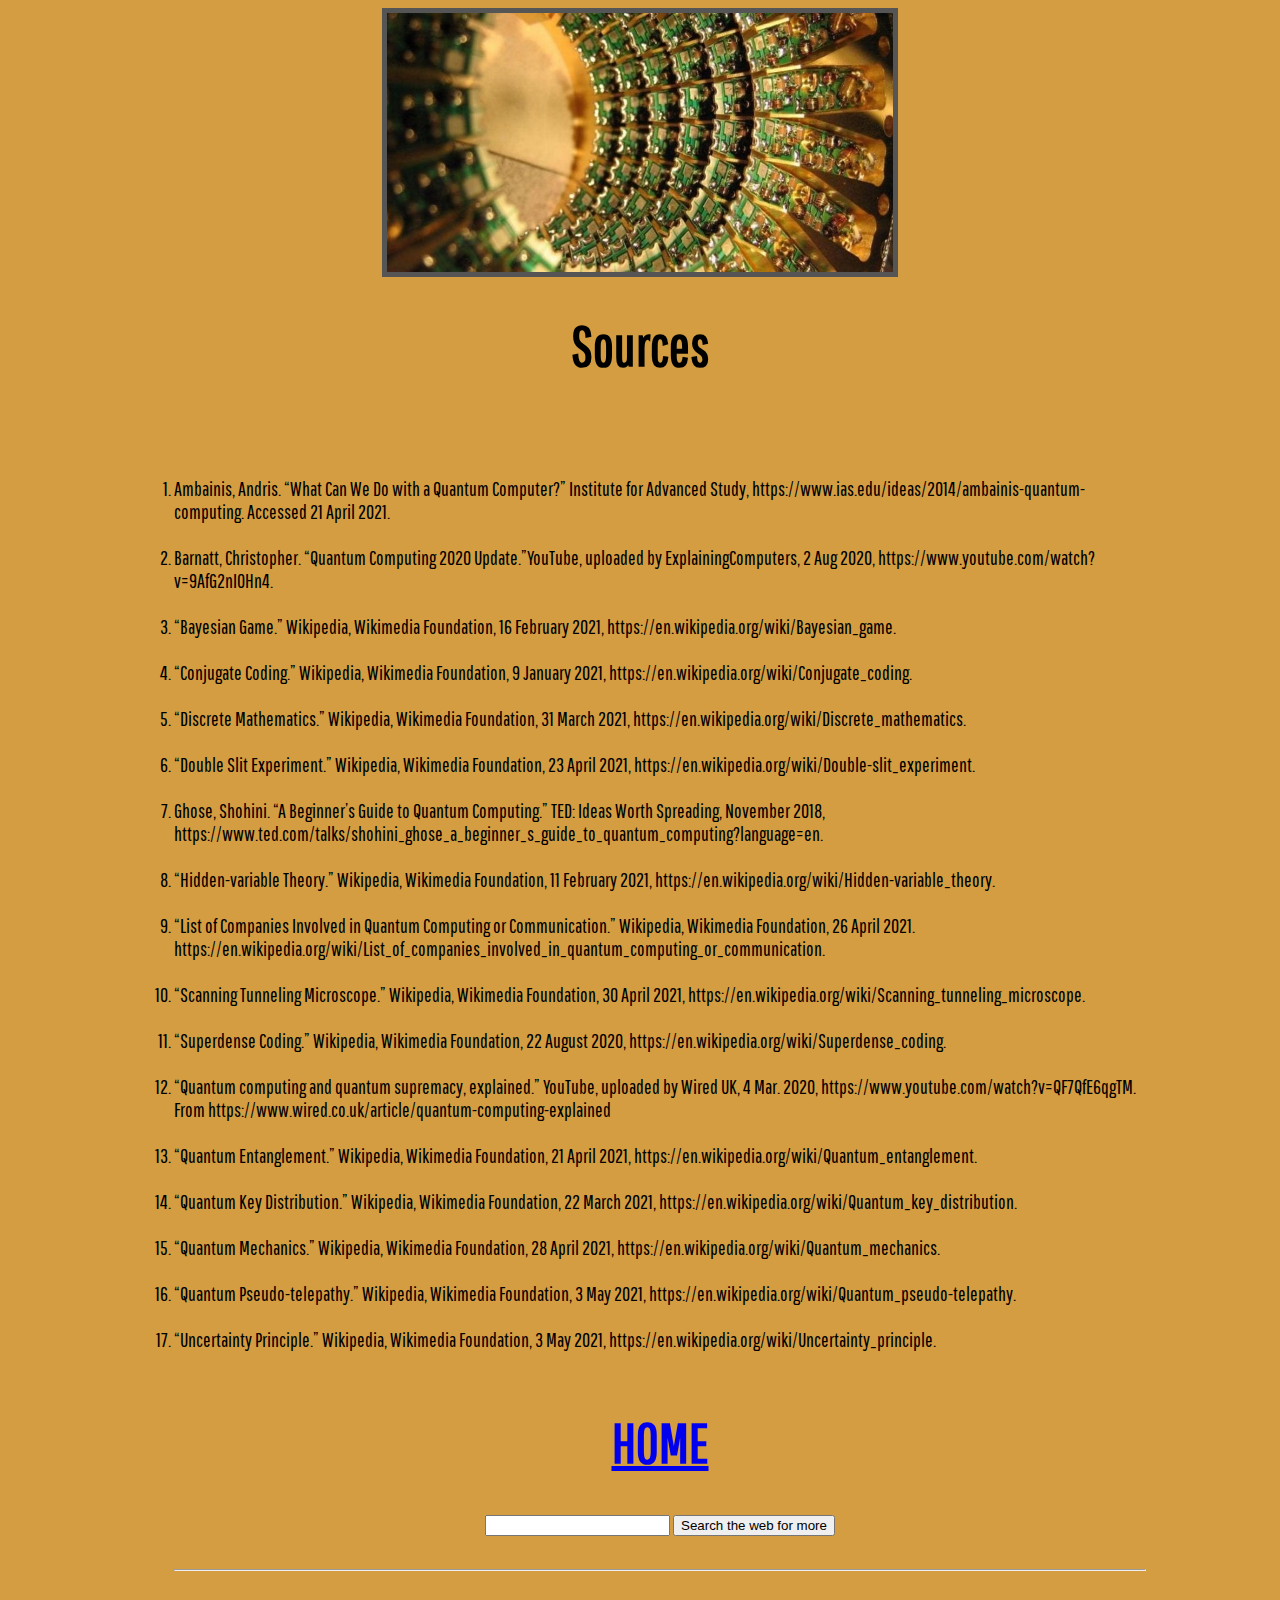
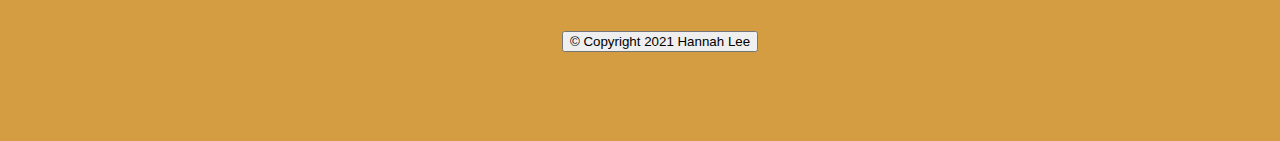
<file: sources.html>
<!DOCTYPE html>
<html lang="en" dir="ltr">

<head>
  <meta charset="utf-8">
  <title>Quantum Computing</title>
  <link rel="stylesheet" href="css.css">
  <link rel="preconnect" href="https://fonts.gstatic.com">
  <link href="https://fonts.googleapis.com/css2?family=Pathway+Gothic+One&display=swap" rel="stylesheet">
</head>

<body>
  <a href="https://iotpractitioner.com/quantum-computing-series-part-7-quantum-computer/"><img title ="quantum computer" src="quantum5.jpg" class="center-image"></a>
  <div>
    <h1>Sources</h1>
  </div>
  <p>

  <div class="center-text">
    <ol>
      <li>Ambainis, Andris. “What Can We Do with a Quantum Computer?” Institute for
        Advanced Study, https://www.ias.edu/ideas/2014/ambainis-quantum-computing. Accessed 21 April 2021.</li><br>
      <li>Barnatt, Christopher. “Quantum Computing 2020 Update.”YouTube, uploaded by ExplainingComputers, 2 Aug 2020, https://www.youtube.com/watch?v=9AfG2nI0Hn4.</li><br>
      <li>“Bayesian Game.” Wikipedia, Wikimedia Foundation, 16 February 2021, https://en.wikipedia.org/wiki/Bayesian_game.</li><br>
      <li>“Conjugate Coding.” Wikipedia, Wikimedia Foundation, 9 January 2021, https://en.wikipedia.org/wiki/Conjugate_coding.</li><br>
      <li>“Discrete Mathematics.” Wikipedia, Wikimedia Foundation, 31 March 2021, https://en.wikipedia.org/wiki/Discrete_mathematics.</li><br>
      <li>“Double Slit Experiment.” Wikipedia, Wikimedia Foundation, 23 April 2021,
        https://en.wikipedia.org/wiki/Double-slit_experiment. </li><br>
      <li>Ghose, Shohini. “A Beginner’s Guide to Quantum Computing.” TED: Ideas Worth Spreading, November 2018, https://www.ted.com/talks/shohini_ghose_a_beginner_s_guide_to_quantum_computing?language=en.</li><br>
      <li>“Hidden-variable Theory.” Wikipedia, Wikimedia Foundation, 11 February 2021, https://en.wikipedia.org/wiki/Hidden-variable_theory.</li><br>
      <li>“List of Companies Involved in Quantum Computing or Communication.” Wikipedia, Wikimedia Foundation, 26 April 2021. https://en.wikipedia.org/wiki/List_of_companies_involved_in_quantum_computing_or_communication.</li><br>
      <li>“Scanning Tunneling Microscope.” Wikipedia, Wikimedia Foundation, 30 April 2021, https://en.wikipedia.org/wiki/Scanning_tunneling_microscope.</li><br>
      <li>“Superdense Coding.” Wikipedia, Wikimedia Foundation, 22 August 2020, https://en.wikipedia.org/wiki/Superdense_coding.</li><br>
      <li>“Quantum computing and quantum supremacy, explained.” YouTube, uploaded by Wired UK, 4 Mar. 2020, https://www.youtube.com/watch?v=QF7QfE6qgTM.
        From https://www.wired.co.uk/article/quantum-computing-explained</li><br>
      <li>“Quantum Entanglement.” Wikipedia, Wikimedia Foundation, 21 April 2021, https://en.wikipedia.org/wiki/Quantum_entanglement.</li><br>
      <li>“Quantum Key Distribution.” Wikipedia, Wikimedia Foundation, 22 March 2021, https://en.wikipedia.org/wiki/Quantum_key_distribution.</li><br>
      <li>“Quantum Mechanics.” Wikipedia, Wikimedia Foundation, 28 April 2021, https://en.wikipedia.org/wiki/Quantum_mechanics.</li><br>
      <li>“Quantum Pseudo-telepathy.” Wikipedia, Wikimedia Foundation, 3 May 2021,
        https://en.wikipedia.org/wiki/Quantum_pseudo-telepathy.</li><br>
      <li>“Uncertainty Principle.” Wikipedia, Wikimedia Foundation, 3 May 2021, https://en.wikipedia.org/wiki/Uncertainty_principle.</li><br>

      <footer>
        <h1><a href="index.html">HOME</a></h1>
        <form action="https://google.com/search" method="get">
          <input name="q" type="text">
          <input type="submit" value="Search the web for more">
        </form>
        <br>
        <hr>
        <br>
        <br>
        <div class="button"> <button onclick="myFunction()">© Copyright 2021 Hannah Lee</button>
          <br><br>
          <script>
            function myFunction() {
              alert("Do not copy");
            }
          </script>
        </div>





        <br><br>

  </div>



  </footer>
</body>

</html>
</file>
<file: css.css>
body {
  background-color: #d49d42;
  font-family: 'Pathway Gothic One', sans-serif;
}

h1 {
  font-size: 55px;
  text-align: center;
}

h2 {
  text-align: center;
}

footer {
  text-align: center;
}

img {
    border: 5px solid #555;
    max-width:40%;
            height:auto;
}

p {
  color: black;
  font-size: 20px;
}

ul {
  color: black;
  font-size: 17px;
}

.center-text {
  display: block;
  margin-left: auto;
  margin-right: auto;
  width: 80%;
}

.center-image {
  display: block;
  margin-left: auto;
  margin-right: auto;
  width: 80%;
}

p {
  margin-top: 100px;
  margin-bottom: 100px;
  margin-right: 150px;
  margin-left: 80px;
}

table, th, td {
  border: 1px solid black;
}

div {
  font-size: 20px;
}
}
}
}
</file>
